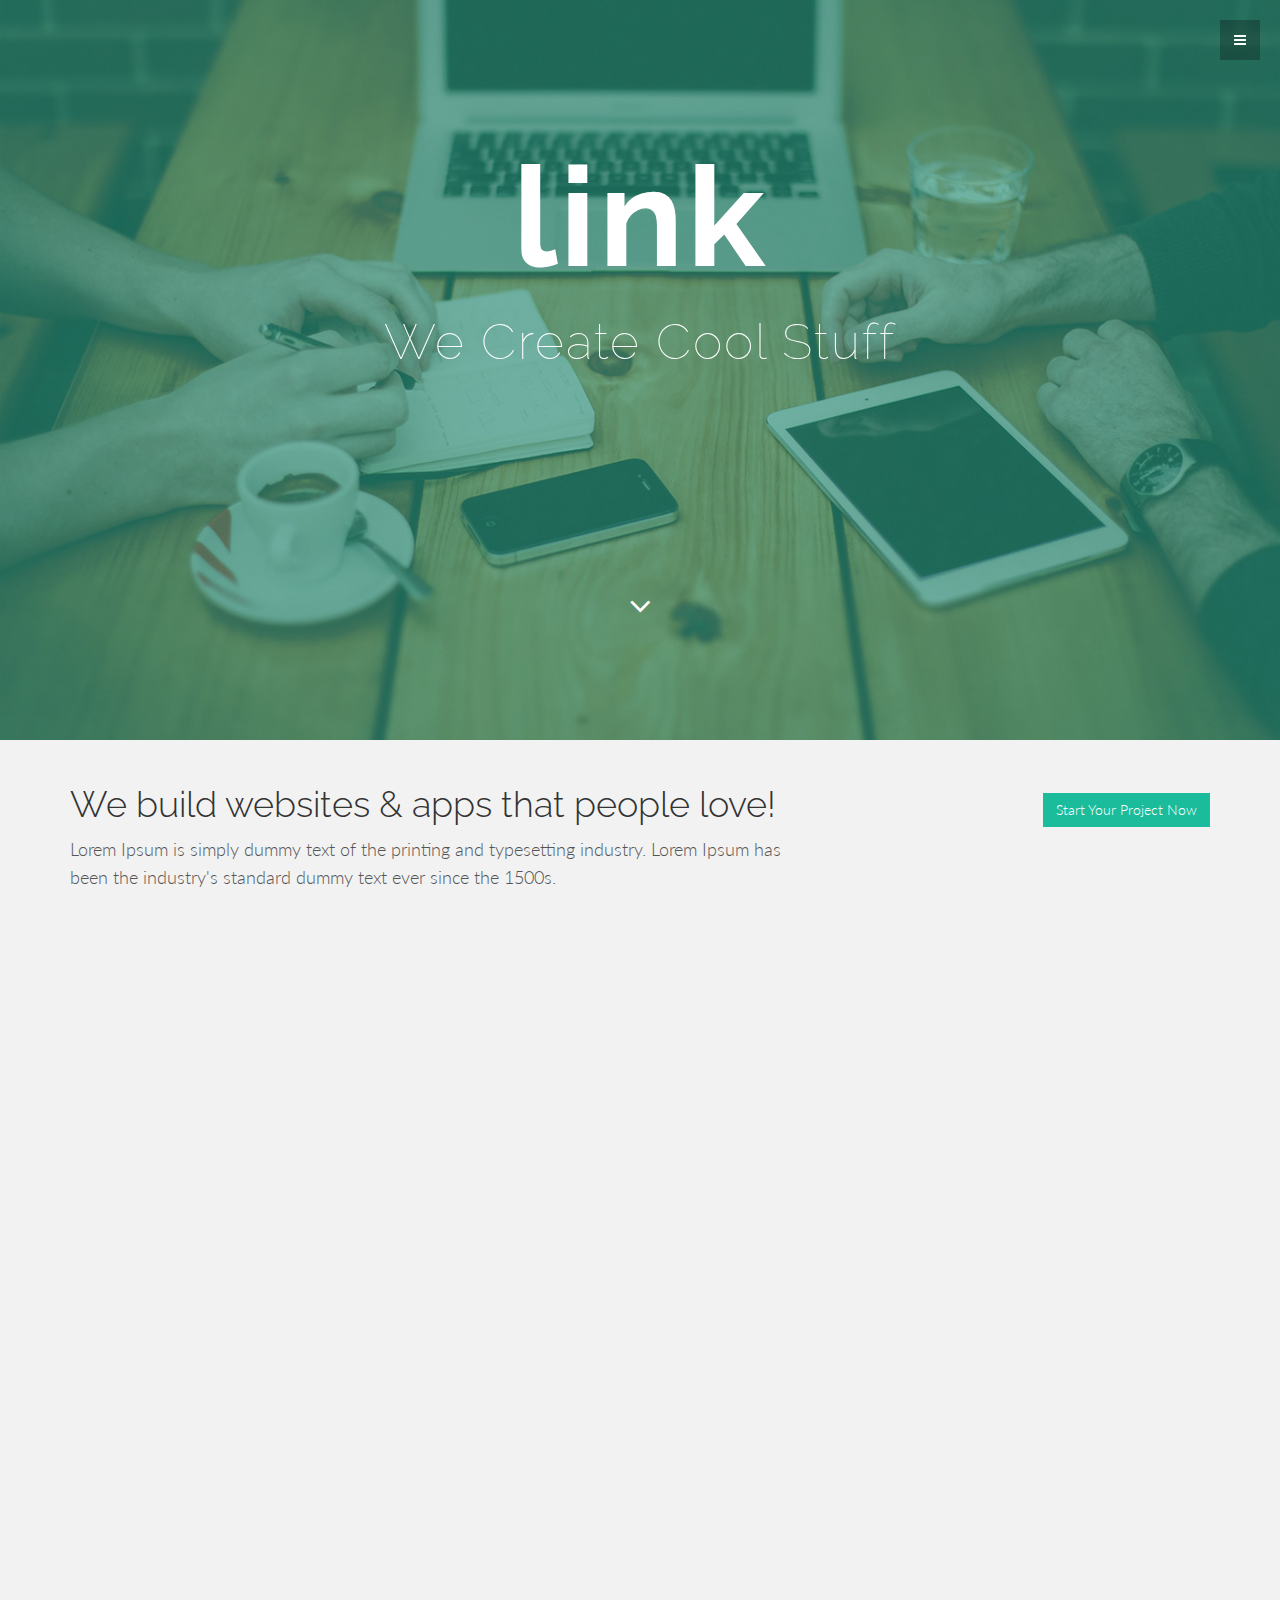
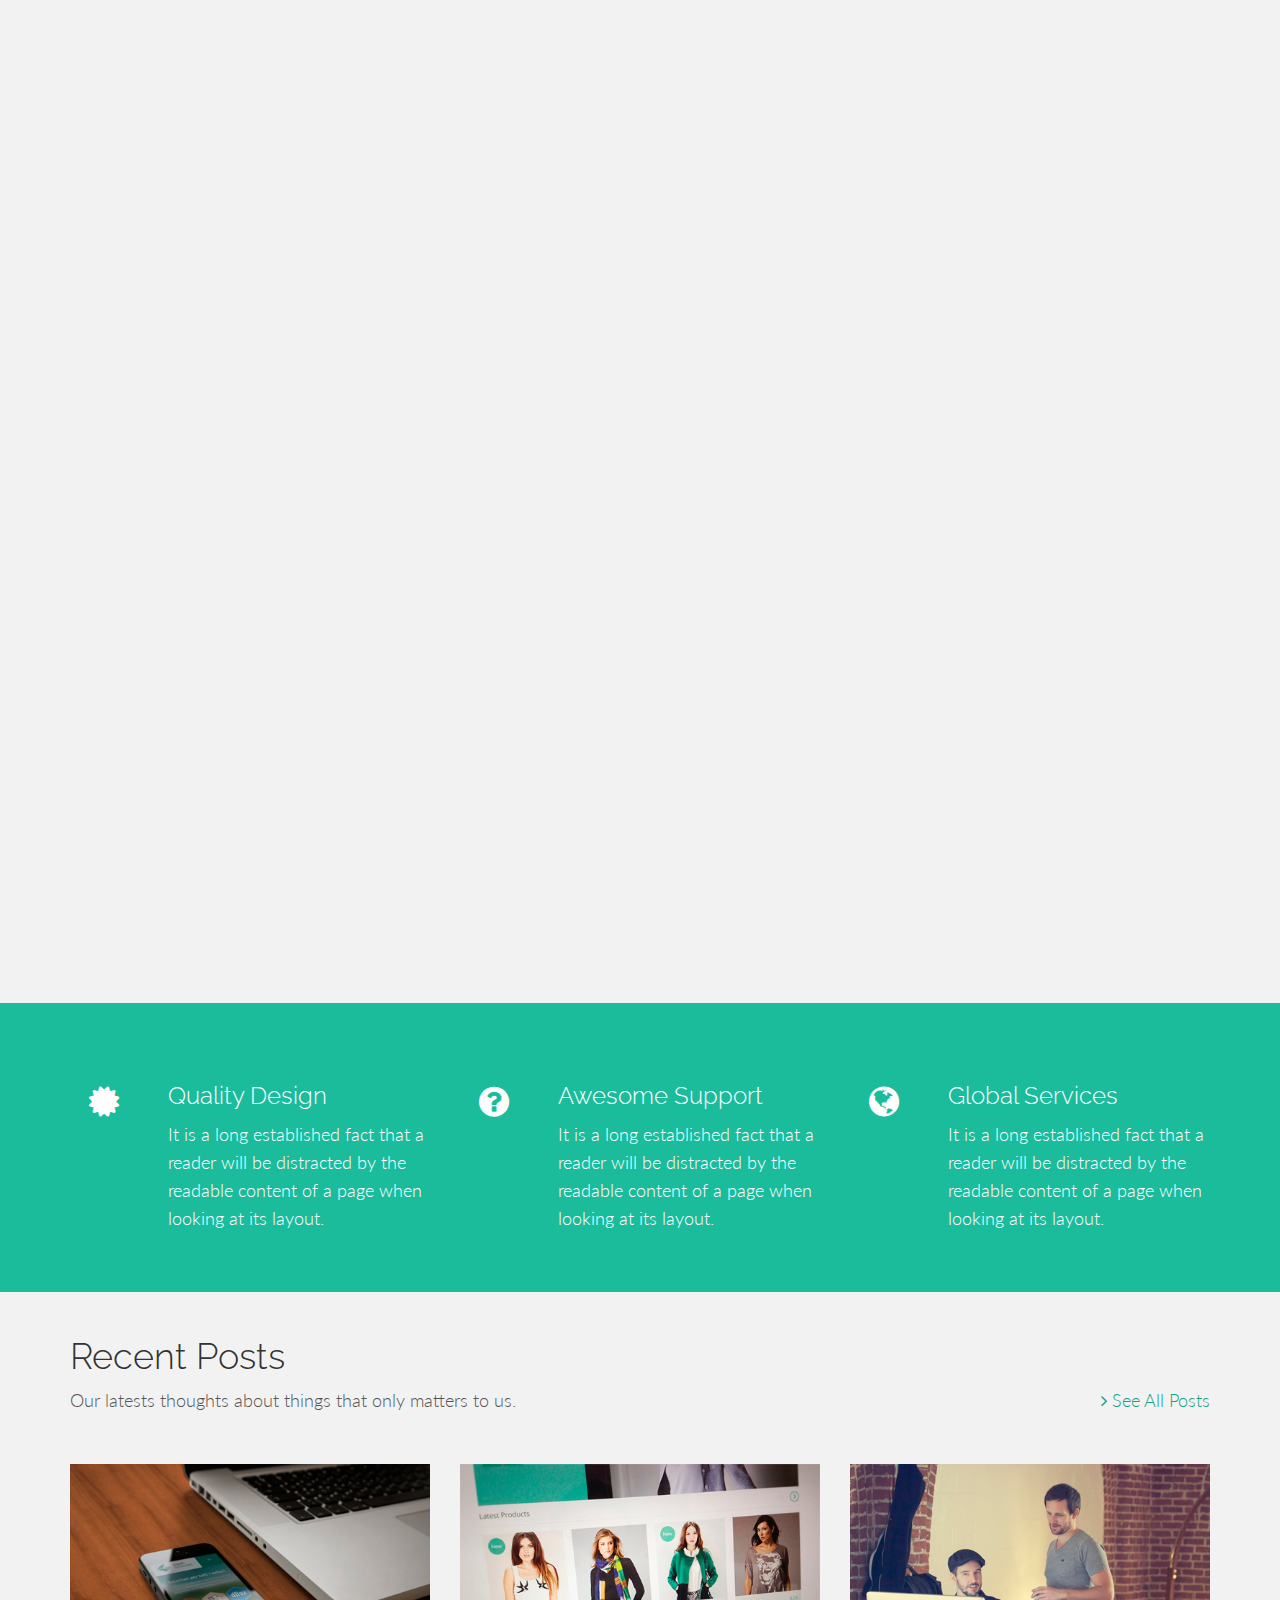
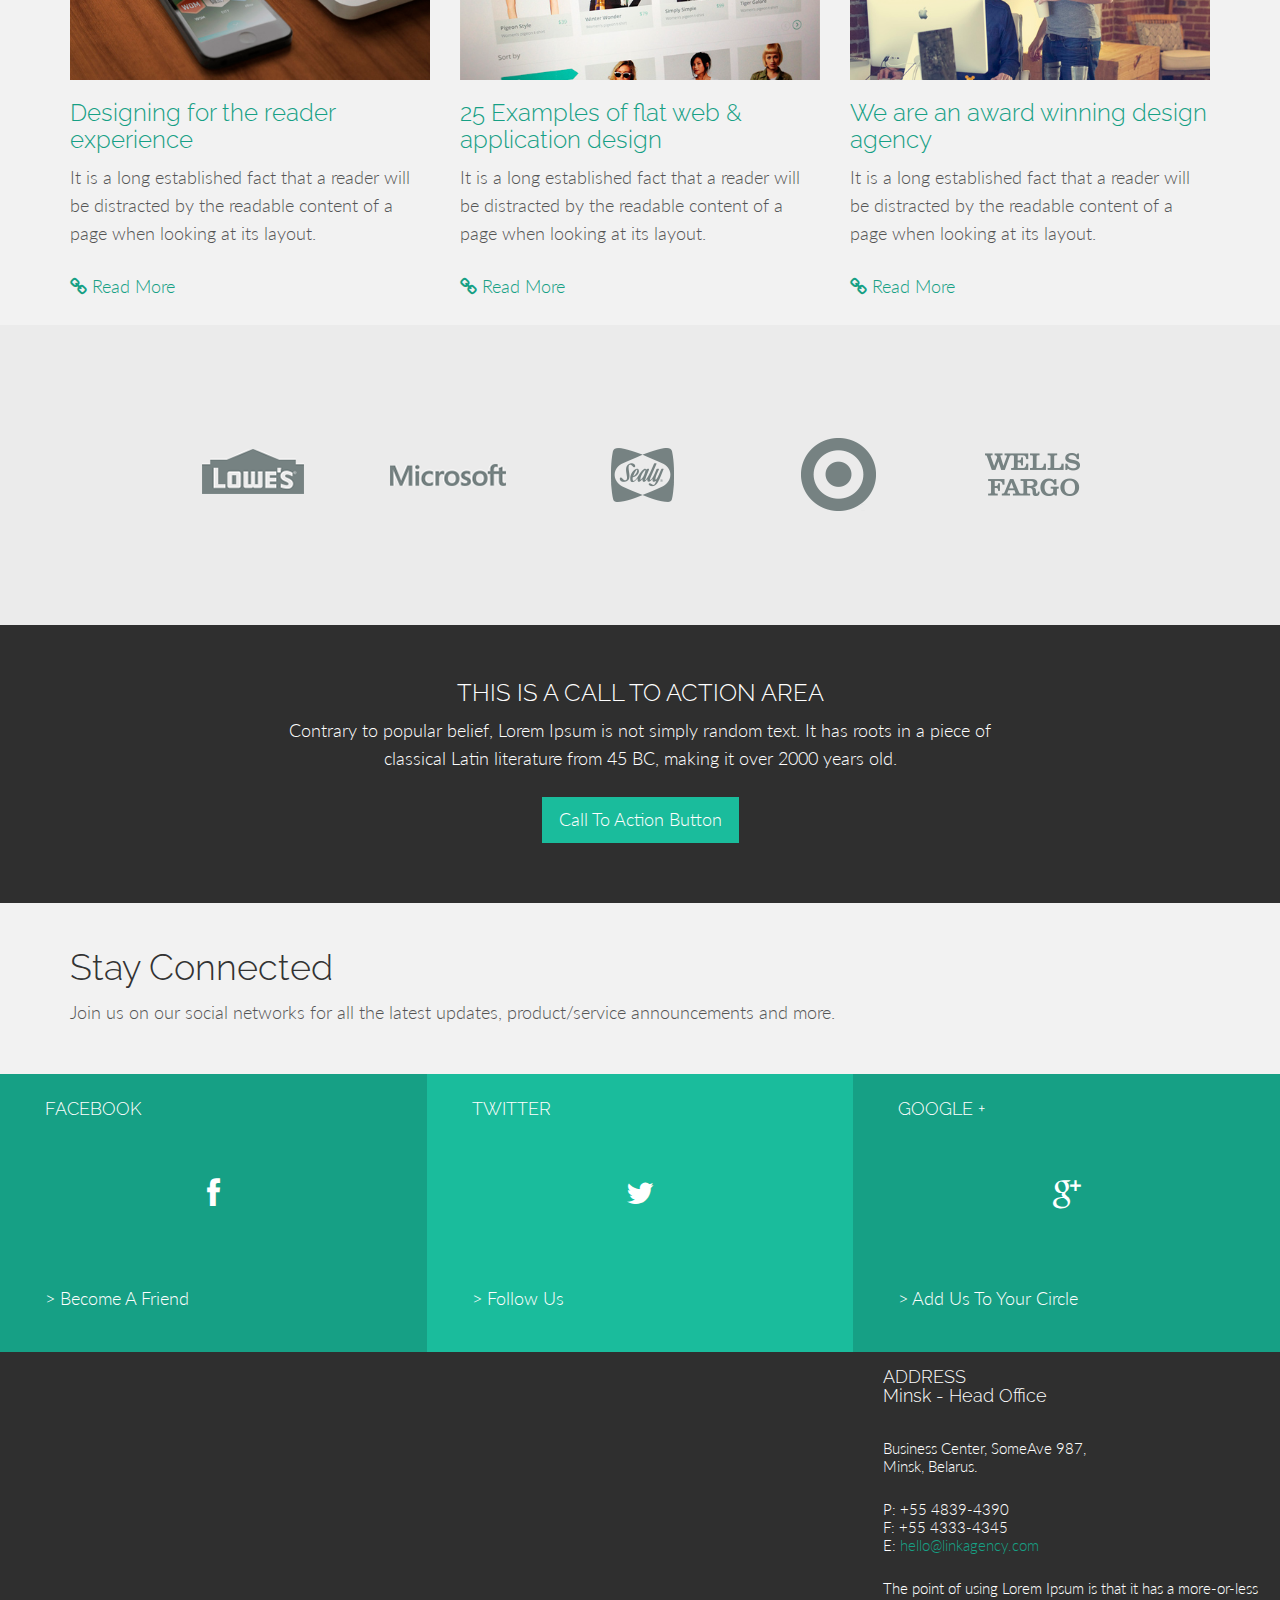
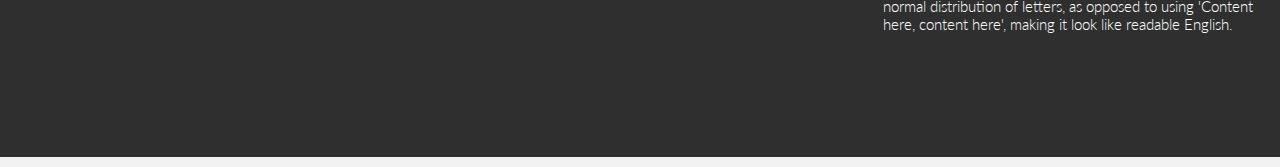
<file: index.html>
<!DOCTYPE html>
<html lang="en">
  <head>
    <meta charset="utf-8">
    <meta http-equiv="X-UA-Compatible" content="IE=edge">
    <meta name="viewport" content="width=device-width, initial-scale=1.0">
 <meta name="AngelesQuevedo" content="">
    

    <title>Los Limones Creativos</title>

    <!-- Bootstrap core CSS -->
    <link href="assets/css/bootstrap.css" rel="stylesheet">

    <!-- Custom styles for this template -->
    <link href="assets/css/main.css" rel="stylesheet">

    <link href="assets/css/font-awesome.min.css" rel="stylesheet">

    <link href='http://fonts.googleapis.com/css?family=Lato:300,400,700,300italic,400italic' rel='stylesheet' type='text/css'>
    <link href='http://fonts.googleapis.com/css?family=Raleway:400,300,700' rel='stylesheet' type='text/css'>

    <!-- HTML5 shim and Respond.js IE8 support of HTML5 elements and media queries -->
    <!--[if lt IE 9]>
      <script src="https://oss.maxcdn.com/libs/html5shiv/3.7.0/html5shiv.js"></script>
      <script src="https://oss.maxcdn.com/libs/respond.js/1.3.0/respond.min.js"></script>
    <![endif]-->
    
    <script src="assets/js/modernizr.custom.js"></script>
    
  </head>

  <body>

	<!-- Menu -->
	<nav class="menu" id="theMenu">
		<div class="menu-wrap">
			<h1 class="logo"><a href="index.html#home">Los Limones Creativos</a></h1>
			<i class="fa fa-arrow-right menu-close"></i>
			<a href="index.html">Inicio</a>
			<a href="services.html">Servicios</a>
			<a href="portfolio.html">Portfolio</a>
			<a href="about.html">Filosofía empresarial</a>
			<a href="#contact">Contáctanos</a>
			<a href="#"><i class="fa fa-facebook"></i></a>
			<a href="#"><i class="fa fa-twitter"></i></a>
			<a href="#"><i class="fa fa-dribbble"></i></a>
			<a href="#"><i class="fa fa-envelope"></i></a>
		</div>
		
		<!-- Menu button -->
		<div id="menuToggle"><i class="fa fa-bars"></i></div>
	</nav>
	
	<!-- MAIN IMAGE SECTION -->
	<div id="headerwrap">
		<div class="container">
			<div class="row">
				<div class="col-lg-8 col-lg-offset-2">
					<h1>link</h1>
					<h2>We Create Cool Stuff</h2>
					<div class="spacer"></div>
					<i class="fa fa-angle-down"></i>
				</div>
			</div><!-- row -->
		</div><!-- /container -->
	</div><!-- /headerwrap -->

	<!-- WELCOME SECTION -->
    <div class="container">
      <div class="row mt">
      	<div class="col-lg-8">
	        <h1>We build websites & apps that people love!</h1>
	        <p>Lorem Ipsum is simply dummy text of the printing and typesetting industry. Lorem Ipsum has been the industry's standard dummy text ever since the 1500s.</p>
      	</div>
      	<div class="col-lg-4">
      		<p class="pull-right"><br><button type="button" class="btn btn-green">Start Your Project Now</button></p>
      	</div>
      </div><!-- /row -->
    </div><!-- /.container -->
    
    <!-- PORTFOLIO SECTION -->
    <div id="portfolio">
    	<div class="container"
	    	<div class="row mt">
				<ul class="grid effect-2" id="grid">
					<li><a href="singleproject.html"><img src="assets/img/portfolio/1.jpg"></a></li>
					<li><a href="singleproject.html"><img src="assets/img/portfolio/3.jpg"></a></li>
					<li><a href="singleproject.html"><img src="assets/img/portfolio/4.jpg"></a></li>
					<li><a href="singleproject.html"><img src="assets/img/portfolio/12.png"></a></li>
					<li><a href="singleproject.html"><img src="assets/img/portfolio/13.png"></a></li>
					<li><a href="singleproject.html"><img src="assets/img/portfolio/10.png"></a></li>
					<li><a href="singleproject.html"><img src="assets/img/portfolio/9.jpg"></a></li>
					<li><a href="singleproject.html"><img src="assets/img/portfolio/2.jpg"></a></li>
					<li><a href="singleproject.html"><img src="assets/img/portfolio/14.png"></a></li>
					<li><a href="singleproject.html"><img src="assets/img/portfolio/5.jpg"></a></li>
					<li><a href="singleproject.html"><img src="assets/img/portfolio/6.jpg"></a></li>
					<li><a href="singleproject.html"><img src="assets/img/portfolio/7.jpg"></a></li>
					<li><a href="singleproject.html"><img src="assets/img/portfolio/6.jpg"></a></li>
					<li><a href="singleproject.html"><img src="assets/img/portfolio/9.jpg"></a></li>
					<li><a href="singleproject.html"><img src="assets/img/portfolio/11.png"></a></li>
				</ul>
	    	</div><!-- row -->
	    </div><!-- container -->
    </div><!-- portfolio -->


	<!-- SERVICES SECTION -->
	<div id="services">
		<div class="container">
			<div class="row mt">
				<div class="col-lg-1 centered">
					<i class="fa fa-certificate"></i>
				</div>
				<div class="col-lg-3">
					<h3>Quality Design</h3>
					<p>It is a long established fact that a reader will be distracted by the readable content of a page when looking at its layout.</p>
				</div>

				<div class="col-lg-1 centered">
					<i class="fa fa-question-circle"></i>
				</div>
				<div class="col-lg-3">
					<h3>Awesome Support</h3>
					<p>It is a long established fact that a reader will be distracted by the readable content of a page when looking at its layout.</p>
				</div>
			
			
				<div class="col-lg-1 centered">
					<i class="fa fa-globe"></i>
				</div>
				<div class="col-lg-3">
					<h3>Global Services</h3>
					<p>It is a long established fact that a reader will be distracted by the readable content of a page when looking at its layout.</p>
				</div>
			
			</div><!-- row -->
		</div><!-- container -->
	</div><!-- services section -->
	
	
	<!-- BLOG POSTS -->
	<div class="container">
		<div class="row mt">
			<div class="col-lg-12">
				<h1>Recent Posts</h1>
			</div><!-- col-lg-12 -->
			<div class="col-lg-8">
				<p>Our latests thoughts about things that only matters to us.</p>
			</div><!-- col-lg-8-->
			<div class="col-lg-4 goright">
				<p><a href="#"><i class="fa fa-angle-right"></i> See All Posts</a></p>
			</div>
		</div><!-- row -->
		
		<div class="row mt">
			<div class="col-lg-4">
				<img class="img-responsive" src="assets/img/post01.jpg" alt="">
				<h3><a href="#">Designing for the reader experience</a></h3>
				<p>It is a long established fact that a reader will be distracted by the readable content of a page when looking at its layout.</p>
				<p><a href="#"><i class="fa fa-link"></i> Read More</a></p>
			</div>
			<div class="col-lg-4">
				<img class="img-responsive" src="assets/img/post02.jpg" alt="">
				<h3><a href="#">25 Examples of flat web & application design</a></h3>
				<p>It is a long established fact that a reader will be distracted by the readable content of a page when looking at its layout.</p>
				<p><a href="#"><i class="fa fa-link"></i> Read More</a></p>
			</div>
			<div class="col-lg-4">
				<img class="img-responsive" src="assets/img/post03.jpg" alt="">
				<h3><a href="#">We are an award winning design agency</a></h3>
				<p>It is a long established fact that a reader will be distracted by the readable content of a page when looking at its layout.</p>
				<p><a href="#"><i class="fa fa-link"></i> Read More</a></p>
			</div>		
		</div><!-- row -->
	</div><!-- container -->
	
	
	<!-- CLIENTS LOGOS -->
	<div id="lg">
		<div class="container">
			<div class="row centered">
				<div class="col-lg-2 col-lg-offset-1">
					<img src="assets/img/clients/c01.gif" alt="">
				</div>
				<div class="col-lg-2">
					<img src="assets/img/clients/c02.gif" alt="">
				</div>
				<div class="col-lg-2">
					<img src="assets/img/clients/c03.gif" alt="">
				</div>
				<div class="col-lg-2">
					<img src="assets/img/clients/c04.gif" alt="">
				</div>
				<div class="col-lg-2">
					<img src="assets/img/clients/c05.gif" alt="">
				</div>
			</div><!-- row -->
		</div><!-- container -->
	</div><!-- dg -->
	
	
	<!-- CALL TO ACTION -->
	<div id="call">
		<div class="container">
			<div class="row">
				<h3>THIS IS A CALL TO ACTION AREA</h3>
				<div class="col-lg-8 col-lg-offset-2">
					<p>Contrary to popular belief, Lorem Ipsum is not simply random text. It has roots in a piece of classical Latin literature from 45 BC, making it over 2000 years old.</p>
					<p><button type="button" class="btn btn-green btn-lg">Call To Action Button</button></p>
				</div>
			</div><!-- row -->
		</div><!-- container -->
	</div><!-- Call to action -->
	
	<div class="container">
		<div class="row mt">
			<div class="col-lg-12">
				<h1>Stay Connected</h1>
				<p>Join us on our social networks for all the latest updates, product/service announcements and more.</p>
				<br>
			</div><!-- col-lg-12 -->
		</div><!-- row -->
	</div><!-- container -->
	
	
	<!-- SOCIAL FOOTER --->
	<section id="contact"></section>
	<div id="sf">
		<div class="container">
			<div class="row">
				<div class="col-lg-4 dg">
					<h4 class="ml">FACEBOOK</h4>
					<p class="centered"><a href="#"><i class="fa fa-facebook"></i></a></p>
					<p class="ml">> Become A Friend</p>
				</div>
				<div class="col-lg-4 lg">
					<h4 class="ml">TWITTER</h4>
					<p class="centered"><a href="#"><i class="fa fa-twitter"></i></a></p>
					<p class="ml">> Follow Us</p>
				</div>
				<div class="col-lg-4 dg">
					<h4 class="ml">GOOGLE +</h4>
					<p class="centered"><a href="#"><i class="fa fa-google-plus"></i></a></p>
					<p class="ml">> Add Us To Your Circle</p>
				</div>
			</div><!-- row -->
		</div><!-- container -->
	</div><!-- Social Footer -->
	
	<!-- CONTACT FOOTER --->
	<div id="cf">
		<div class="container">
			<div class="row">
				<div class="col-lg-8">
		        	<div id="mapwrap">
						<iframe height="400" width="100%" frameborder="0" scrolling="no" marginheight="0" marginwidth="0" src="https://www.google.es/maps?t=m&amp;ie=UTF8&amp;ll=52.752693,22.791016&amp;spn=67.34552,156.972656&amp;z=6&amp;output=embed"></iframe>
					</div>	
				</div><!--col-lg-8-->
				<div class="col-lg-4">
					<h4>ADDRESS<br/>Minsk - Head Office</h4>
					<br>
					<p>
						Business Center, SomeAve 987,<br/>
						Minsk, Belarus.
					</p>
					<p>
						P: +55 4839-4390<br/>
						F: +55 4333-4345<br/>
						E: <a href="mailto:#">hello@linkagency.com</a>
					</p>
					<p>The point of using Lorem Ipsum is that it has a more-or-less normal distribution of letters, as opposed to using 'Content here, content here', making it look like readable English.</p>
				</div><!--col-lg-4-->
			</div><!-- row -->
		</div><!-- container -->
	</div><!-- Contact Footer -->
	

    <!-- Bootstrap core JavaScript
    ================================================== -->
    <!-- Placed at the end of the document so the pages load faster -->
    <script src="https://code.jquery.com/jquery-1.10.2.min.js"></script>
    <script src="assets/js/bootstrap.min.js"></script>
    <script src="assets/js/main.js"></script>
	<script src="assets/js/masonry.pkgd.min.js"></script>
	<script src="assets/js/imagesloaded.js"></script>
    <script src="assets/js/classie.js"></script>
	<script src="assets/js/AnimOnScroll.js"></script>
	<script>
		new AnimOnScroll( document.getElementById( 'grid' ), {
			minDuration : 0.4,
			maxDuration : 0.7,
			viewportFactor : 0.2
		} );
	</script>
  </body>
</html>
</file>
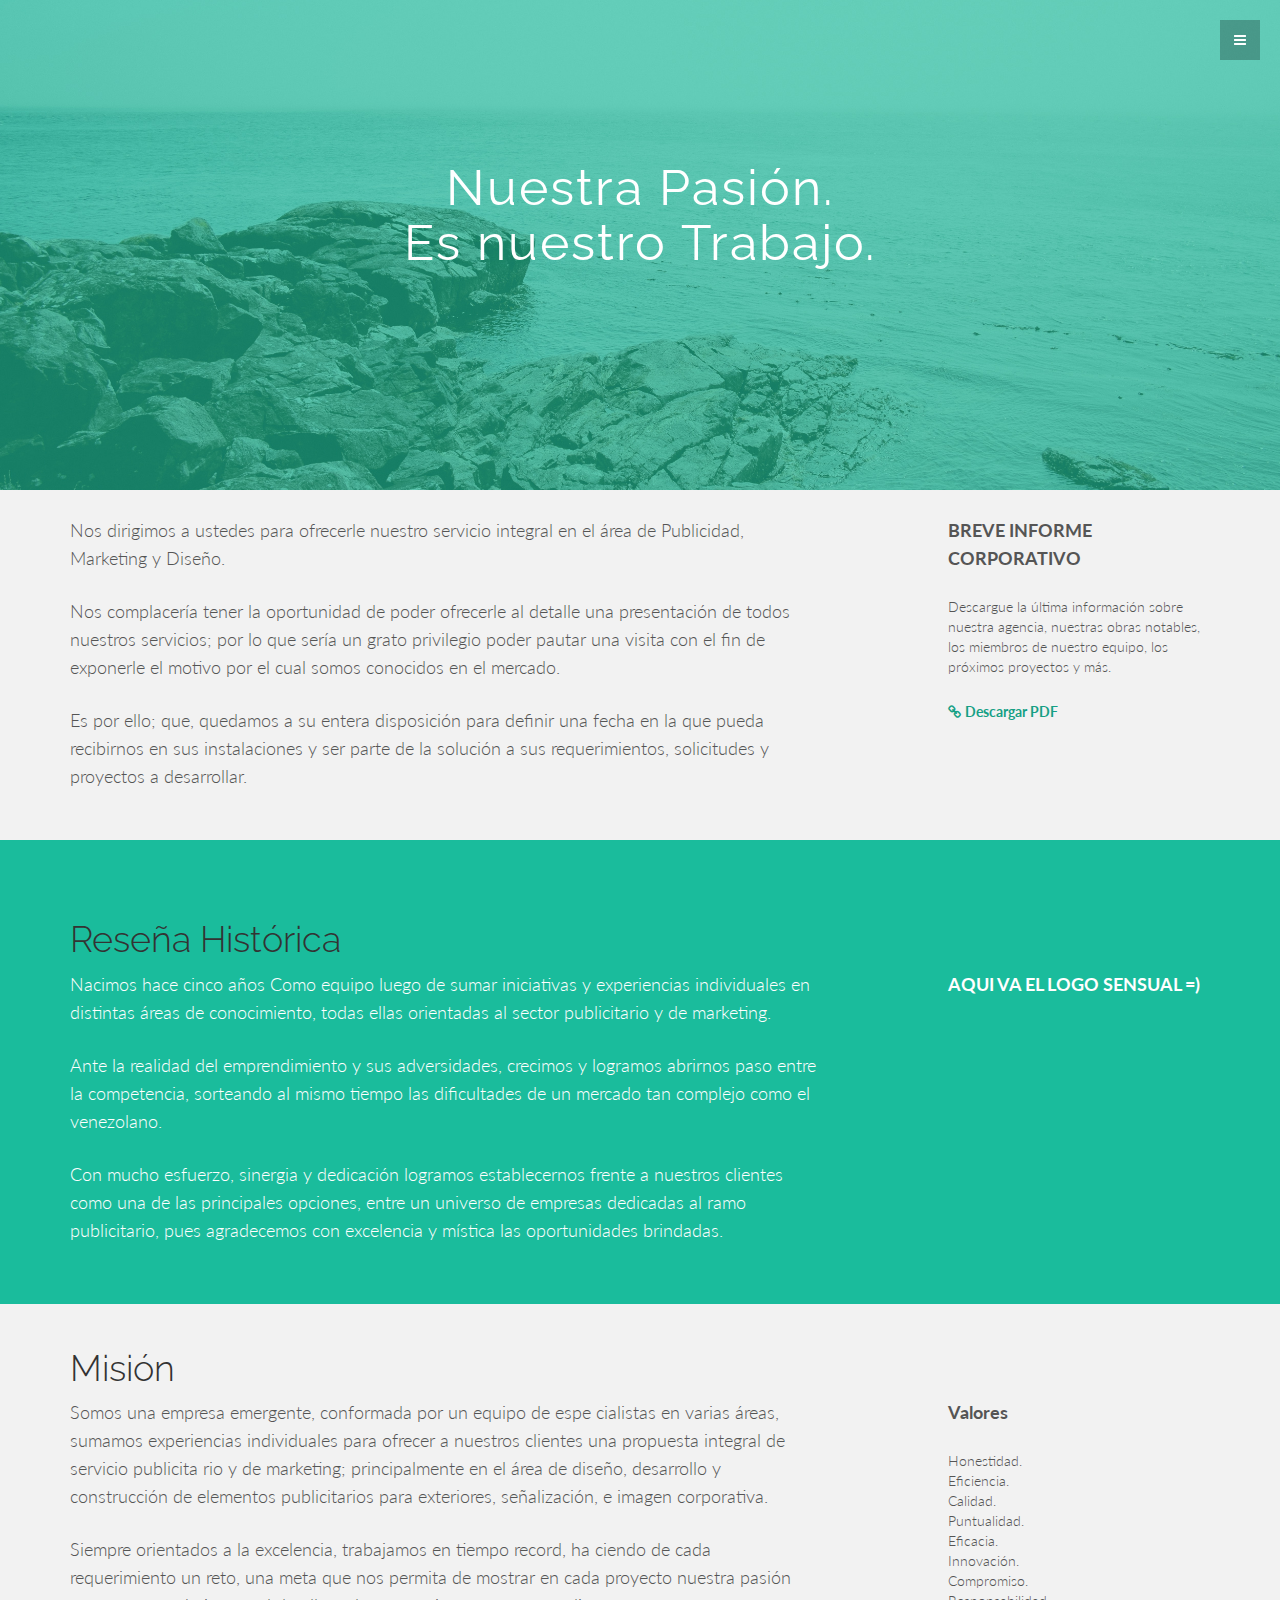
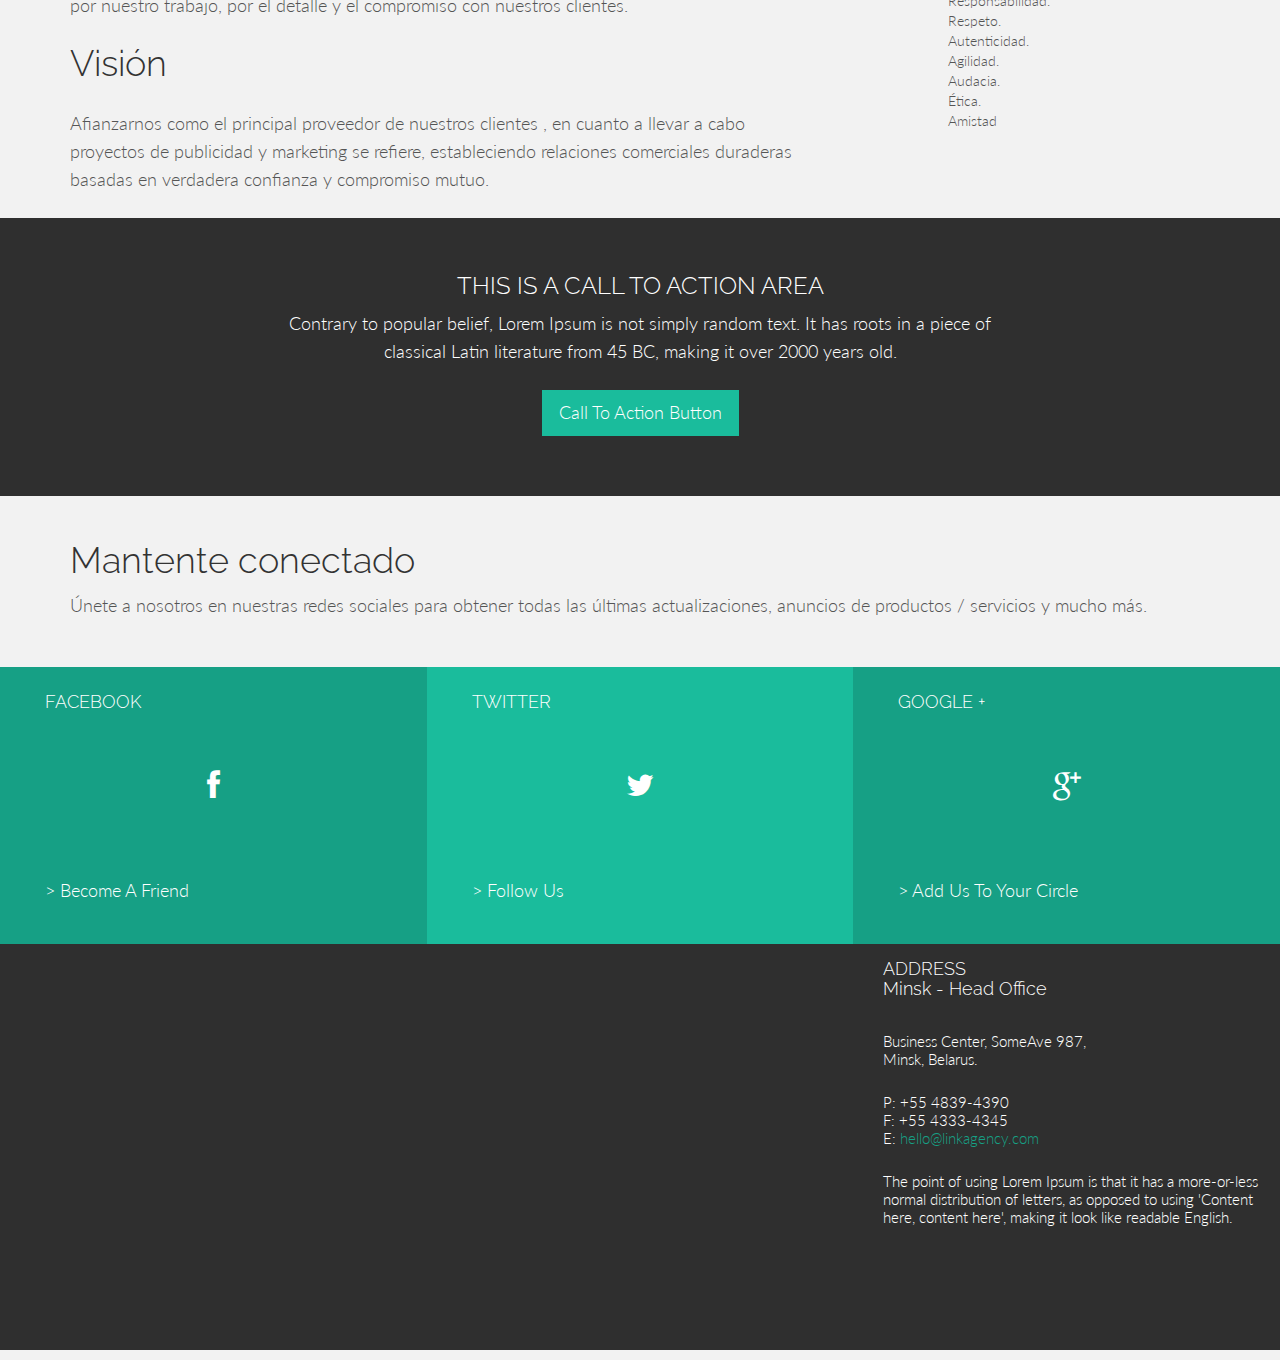
<file: about.html>
<!DOCTYPE html>
<html lang="en">
  <head>
    <meta charset="utf-8">
    <meta http-equiv="X-UA-Compatible" content="IE=edge">
    <meta name="viewport" content="width=device-width, initial-scale=1.0">
    <meta name="AngelesQuevedo" content="">
    

    <title>Los Limones Creativos</title>

    <!-- Bootstrap core CSS -->
    <link href="assets/css/bootstrap.css" rel="stylesheet">

    <!-- Custom styles for this template -->
    <link href="assets/css/main.css" rel="stylesheet">

    <link href="assets/css/font-awesome.min.css" rel="stylesheet">

    <link href='http://fonts.googleapis.com/css?family=Lato:300,400,700,300italic,400italic' rel='stylesheet' type='text/css'>
    <link href='http://fonts.googleapis.com/css?family=Raleway:400,300,700' rel='stylesheet' type='text/css'>

    <!-- HTML5 shim and Respond.js IE8 support of HTML5 elements and media queries -->
    <!--[if lt IE 9]>
      <script src="https://oss.maxcdn.com/libs/html5shiv/3.7.0/html5shiv.js"></script>
      <script src="https://oss.maxcdn.com/libs/respond.js/1.3.0/respond.min.js"></script>
    <![endif]-->
    
    <script src="assets/js/modernizr.custom.js"></script>
    
  </head>

  <body>

	<!-- Menu -->
	<nav class="menu" id="theMenu">
		<div class="menu-wrap">
			<h1 class="logo"><a href="index.html#home">Los Limones Creativos</a></h1>
			<i class="fa fa-arrow-right menu-close"></i>
			<a href="index.html">Inicio</a>
			<a href="services.html">Servicios</a>
			<a href="portfolio.html">Portfolio</a>
			<a href="about.html">Filosofía empresarial</a>
			<a href="#contact">Contáctanos</a>
			<a href="#"><i class="fa fa-facebook"></i></a>
			<a href="#"><i class="fa fa-twitter"></i></a>
			<a href="#"><i class="fa fa-dribbble"></i></a>
			<a href="#"><i class="fa fa-envelope"></i></a>
		</div>
		
		<!-- Menu button -->
		<div id="menuToggle"><i class="fa fa-bars"></i></div>
	</nav>
	
	<!-- MAIN IMAGE SECTION -->
	<div id="aboutwrap">
		<div class="container">
			<div class="row">
				<div class="col-lg-8 col-lg-offset-2">
					<h2>Nuestra Pasión.<br/>
						Es nuestro Trabajo.
					</h2>
				</div>
			</div><!-- row -->
		</div><!-- /container -->
	</div><!-- /aboutwrap -->



<!-- TEAM INTRODUCTION -->
	<div class="container">
		<div class="row mt">
			<div class="col-lg-8">
				
			</div>
			<div class="col-lg-4"></div>
		</div><!-- row -->
		<div class="row">
			<div class="col-lg-8">
				<p>Nos dirigimos a ustedes para ofrecerle  nuestro servicio integral en el área de Publicidad, Marketing y Diseño.      </p>
<p>Nos complacería tener la  oportunidad de poder ofrecerle al detalle una presentación de todos nuestros  servicios; por lo que sería un grato privilegio poder pautar una visita con el  fin de exponerle el motivo por el cual somos conocidos en el mercado. </p>
<p>Es por ello; que, quedamos a  su entera disposición para definir una fecha en la que pueda recibirnos en sus instalaciones y ser parte de la  solución a sus requerimientos, solicitudes y proyectos a desarrollar.</p>
</div>
			<div class="col-lg-3 col-lg-offset-1">
				<p><b>BREVE INFORME CORPORATIVO</b></p>
				<p class="tm">Descargue la última información sobre nuestra agencia, nuestras obras notables, los miembros de nuestro equipo, los próximos proyectos y más.</p>
				<p class="tm"><a href="#"><i class="fa fa-link"></i> <b>Descargar PDF</b></a></p>	
			</div>
		</div>
		
	</div><!-- container -->






	<!-- SERVICES SECTION -->
	<div id="services">
		<div class="container">
			<div class="row mt">
				<!-- Srvice 1 -->
				
					<div class="col-lg-8">
                    <h1>Reseña Histórica</h1>
				
			</div>
			<div class="col-lg-4"></div>
		</div><!-- row -->
		<div class="row">
		  <div class="col-lg-8">
			<p>Nacimos hace cinco años Como equipo luego de sumar iniciativas y experiencias individuales en distintas áreas de conocimiento, todas ellas orientadas al sector publicitario y de marketing.</p>
                
                <p>Ante la realidad del emprendimiento y sus adversidades, crecimos y logramos abrirnos paso entre la competencia, sorteando al mismo tiempo las dificultades de un mercado tan complejo como el venezolano.</p>
                
                <p>Con mucho esfuerzo, sinergia y dedicación logramos
establecernos frente a nuestros clientes como una de las principales
opciones, entre un universo de empresas dedicadas al ramo publicitario, pues agradecemos con excelencia y mística las oportunidades brindadas.</p>
                
            </div>
            <div class="col-lg-3 col-lg-offset-1">
				<p><b>AQUI VA EL LOGO SENSUAL =)</b></p>
			</div>
			</div><!-- row -->
		</div><!-- container -->
	</div><!-- services section -->
	
	
	<!-- aqui va mision vision y valores -->
	<div class="container">
		<div class="row mt">
			<div class="col-lg-8">
				<h1>Misión</h1>
			</div>
			<div class="col-lg-4"></div>
		</div><!-- row -->
		<div class="row">
			<div class="col-lg-8">
				<p>Somos una empresa emergente, conformada por un equipo de espe cialistas en varias áreas, sumamos experiencias individuales para ofrecer a nuestros clientes una propuesta integral de servicio publicita rio y de marketing; principalmente en el área de diseño, desarrollo y construcción de elementos publicitarios para exteriores, señalización, e imagen corporativa.</p>
                
              <p>Siempre orientados a la excelencia, trabajamos en tiempo record, ha ciendo de cada requerimiento un reto, una meta que nos permita de mostrar en cada proyecto nuestra pasión por nuestro
trabajo, por el detalle y el compromiso con nuestros clientes.</p>
               
               
                <p><h1>Visión</h1></p>
                
                <p>Afianzarnos como el principal proveedor de nuestros clientes , en cuanto a llevar a cabo proyectos de publicidad y marketing se refiere, estableciendo relaciones comerciales duraderas basadas en verdadera confianza y compromiso mutuo.</p>
                
                
            </div>
			<div class="col-lg-3 col-lg-offset-1">
				<p><b>Valores</b></p>
				<p class="tm">Honestidad.<br>
				  Eficiencia.<br>
				  Calidad.<br>
				  Puntualidad.<br>
				  Eficacia.<br>
				  Innovación.<br>
				  Compromiso.<br>
				  Responsabilidad.<br>
				  Respeto.<br>
				  Autenticidad.<br>
				  Agilidad.<br>
				  Audacia.<br>
				  Ética.<br>
			    Amistad</p>
					
			</div>
			</div>
			
		</div>
		
	</div><!-- termina mision vision y valores -->
	
	
	
	
	
	
	<!-- CALL TO ACTION -->
	<div id="call">
		<div class="container">
			<div class="row">
				<h3>THIS IS A CALL TO ACTION AREA</h3>
				<div class="col-lg-8 col-lg-offset-2">
					<p>Contrary to popular belief, Lorem Ipsum is not simply random text. It has roots in a piece of classical Latin literature from 45 BC, making it over 2000 years old.</p>
					<p><button type="button" class="btn btn-green btn-lg">Call To Action Button</button></p>
				</div>
			</div><!-- row -->
		</div><!-- container -->
	</div><!-- Call to action -->
	
	<div class="container">
		<div class="row mt">
			<div class="col-lg-12">
				<h1>Mantente conectado</h1>
				<p>Únete a nosotros en nuestras redes sociales para obtener todas las últimas actualizaciones, anuncios de productos / servicios y mucho más.</p>
				<br>
			</div><!-- col-lg-12 -->
		</div><!-- row -->
	</div><!-- container -->
	
	
	<!-- SOCIAL FOOTER --->
	<section id="contact"></section>
	<div id="sf">
		<div class="container">
			<div class="row">
				<div class="col-lg-4 dg">
					<h4 class="ml">FACEBOOK</h4>
					<p class="centered"><a href="#"><i class="fa fa-facebook"></i></a></p>
					<p class="ml">> Become A Friend</p>
				</div>
				<div class="col-lg-4 lg">
					<h4 class="ml">TWITTER</h4>
					<p class="centered"><a href="#"><i class="fa fa-twitter"></i></a></p>
					<p class="ml">> Follow Us</p>
				</div>
				<div class="col-lg-4 dg">
					<h4 class="ml">GOOGLE +</h4>
					<p class="centered"><a href="#"><i class="fa fa-google-plus"></i></a></p>
					<p class="ml">> Add Us To Your Circle</p>
				</div>
			</div><!-- row -->
		</div><!-- container -->
	</div><!-- Social Footer -->
	
	<!-- CONTACT FOOTER --->
	<div id="cf">
		<div class="container">
			<div class="row">
				<div class="col-lg-8">
		        	<div id="mapwrap">
						<iframe height="400" width="100%" frameborder="0" scrolling="no" marginheight="0" marginwidth="0" src="https://www.google.es/maps?t=m&amp;ie=UTF8&amp;ll=52.752693,22.791016&amp;spn=67.34552,156.972656&amp;z=6&amp;output=embed"></iframe>
					</div>	
				</div><!--col-lg-8-->
				<div class="col-lg-4">
					<h4>ADDRESS<br/>Minsk - Head Office</h4>
					<br>
					<p>
						Business Center, SomeAve 987,<br/>
						Minsk, Belarus.
					</p>
					<p>
						P: +55 4839-4390<br/>
						F: +55 4333-4345<br/>
						E: <a href="mailto:#">hello@linkagency.com</a>
					</p>
					<p>The point of using Lorem Ipsum is that it has a more-or-less normal distribution of letters, as opposed to using 'Content here, content here', making it look like readable English.</p>
				</div><!--col-lg-4-->
			</div><!-- row -->
		</div><!-- container -->
	</div><!-- Contact Footer -->
	

    <!-- Bootstrap core JavaScript
    ================================================== -->
    <!-- Placed at the end of the document so the pages load faster -->
    <script src="https://code.jquery.com/jquery-1.10.2.min.js"></script>
    <script src="assets/js/bootstrap.min.js"></script>
    <script src="assets/js/main.js"></script>
    <script src="assets/js/classie.js"></script>
  </body>
</html>
</file>
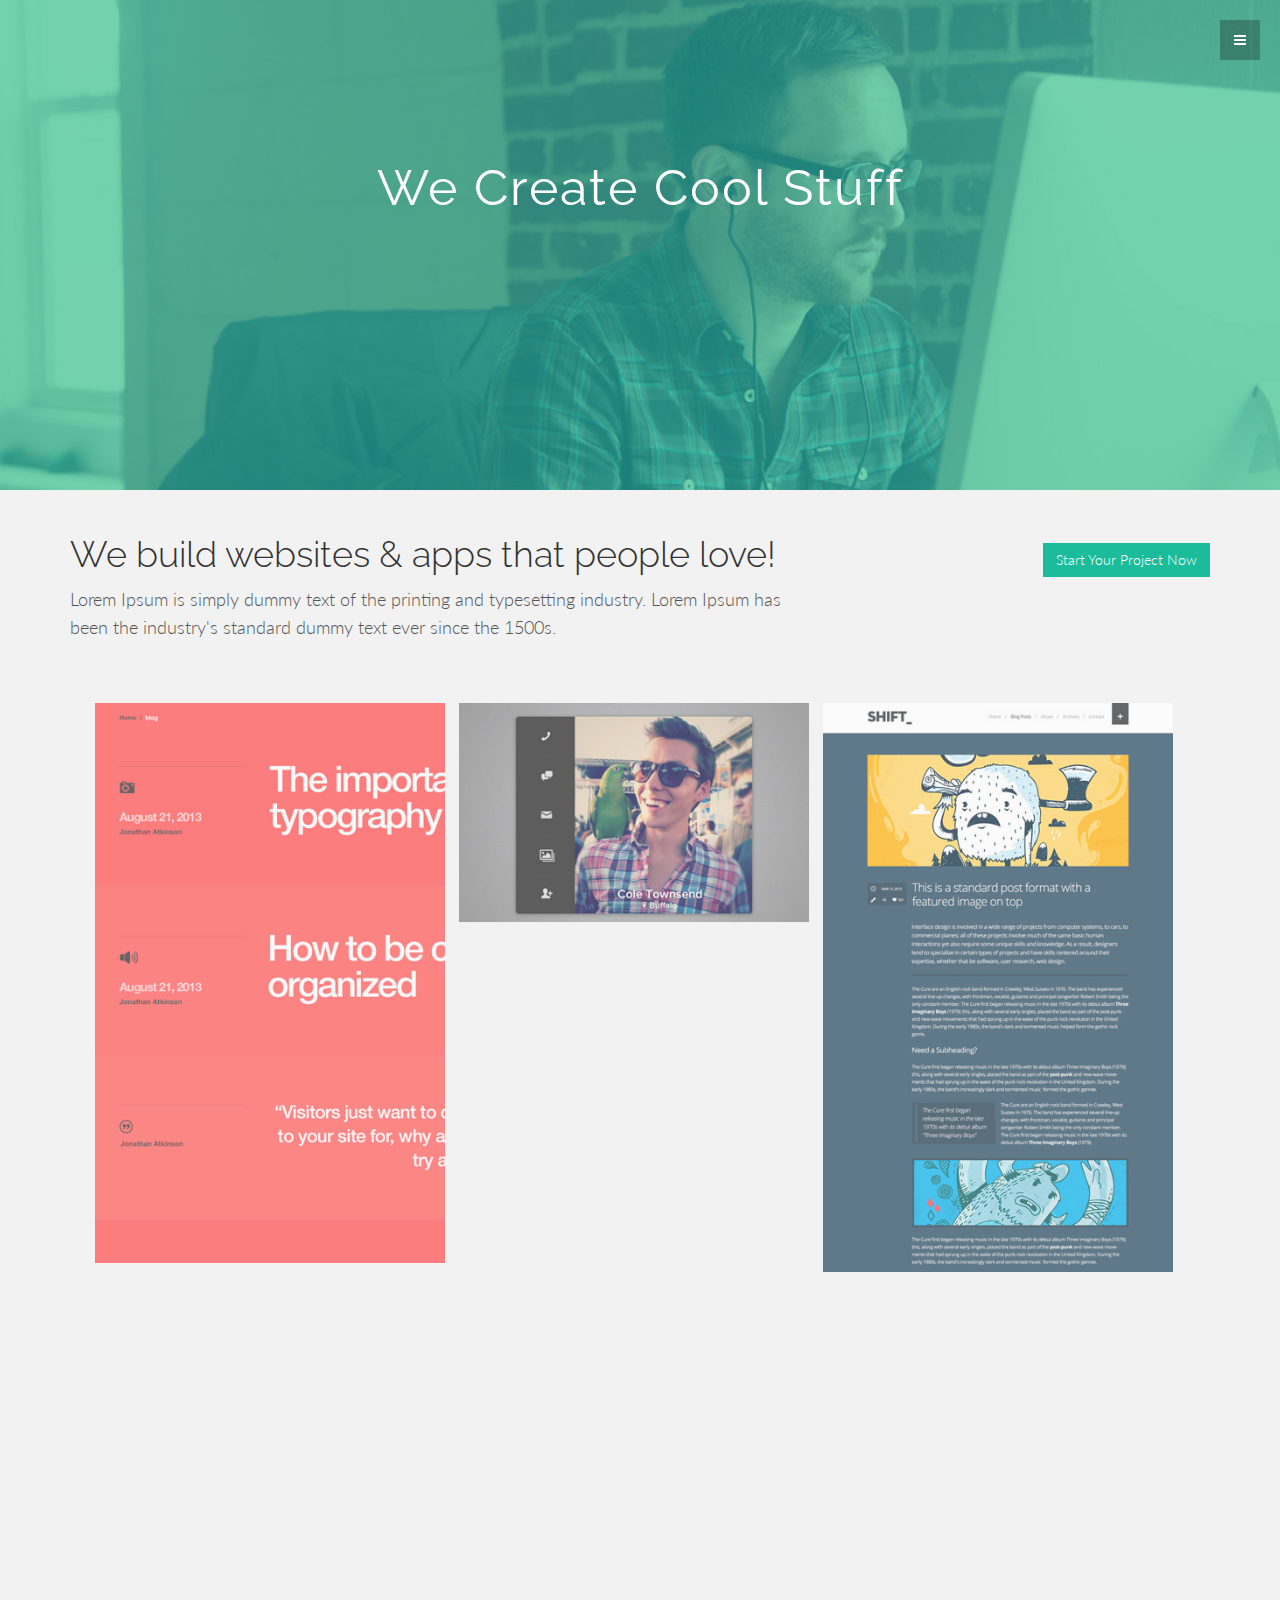
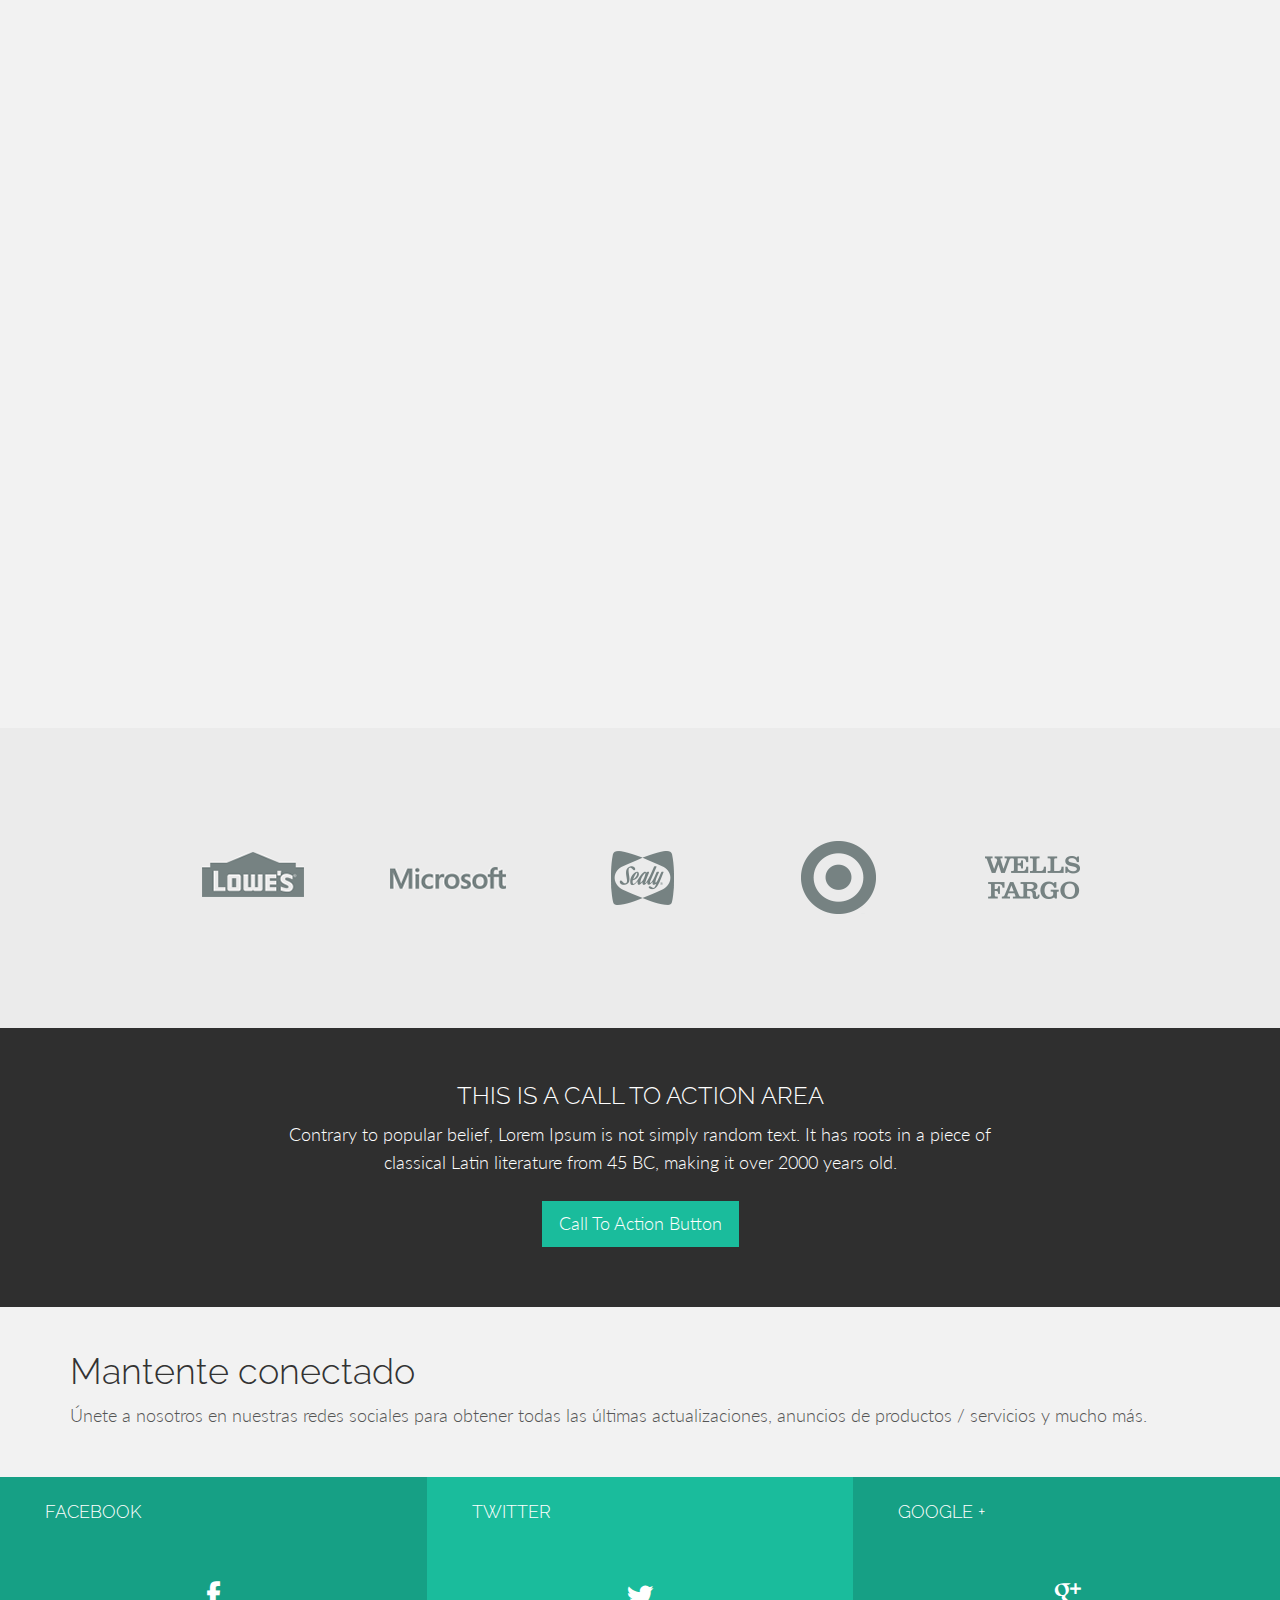
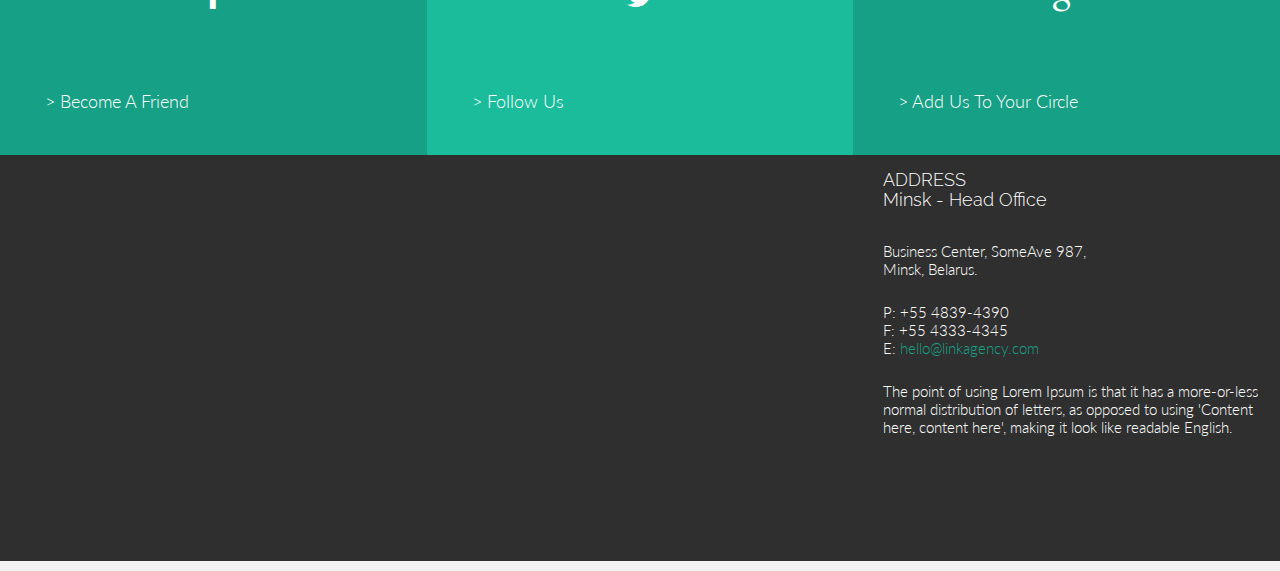
<file: portfolio.html>
<!DOCTYPE html>
<html lang="en">
  <head>
    <meta charset="utf-8">
    <meta http-equiv="X-UA-Compatible" content="IE=edge">
    <meta name="viewport" content="width=device-width, initial-scale=1.0">
    <meta name="AngelesQuevedo" content="">
    

    <title>Los Limones Creativos</title>

    <!-- Bootstrap core CSS -->
    <link href="assets/css/bootstrap.css" rel="stylesheet">

    <!-- Custom styles for this template -->
    <link href="assets/css/main.css" rel="stylesheet">

    <link href="assets/css/font-awesome.min.css" rel="stylesheet">

    <link href='http://fonts.googleapis.com/css?family=Lato:300,400,700,300italic,400italic' rel='stylesheet' type='text/css'>
    <link href='http://fonts.googleapis.com/css?family=Raleway:400,300,700' rel='stylesheet' type='text/css'>

    <!-- HTML5 shim and Respond.js IE8 support of HTML5 elements and media queries -->
    <!--[if lt IE 9]>
      <script src="https://oss.maxcdn.com/libs/html5shiv/3.7.0/html5shiv.js"></script>
      <script src="https://oss.maxcdn.com/libs/respond.js/1.3.0/respond.min.js"></script>
    <![endif]-->
    
    <script src="assets/js/modernizr.custom.js"></script>
    
  </head>

  <body>

	<!-- Menu -->
	<nav class="menu" id="theMenu">
		<div class="menu-wrap">
			<h1 class="logo"><a href="index.html#home">Los Limones Creativos</a></h1>
			<i class="fa fa-arrow-right menu-close"></i>
			<a href="index.html">Inicio</a>
			<a href="services.html">Servicios</a>
			<a href="portfolio.html">Portfolio</a>
			<a href="about.html">Filosofía empresarial</a>
			<a href="#contact">Contáctanos</a>
			<a href="#"><i class="fa fa-facebook"></i></a>
			<a href="#"><i class="fa fa-twitter"></i></a>
			<a href="#"><i class="fa fa-dribbble"></i></a>
			<a href="#"><i class="fa fa-envelope"></i></a>
		</div>
		
		<!-- Menu button -->
		<div id="menuToggle"><i class="fa fa-bars"></i></div>
	</nav>
	
	<!-- MAIN IMAGE SECTION -->
	<div id="portwrap">
		<div class="container">
			<div class="row">
				<div class="col-lg-8 col-lg-offset-2">
					<h2>We Create Cool Stuff</h2>
				</div>
			</div><!-- row -->
		</div><!-- /container -->
	</div><!-- /portrwrap -->

	<!-- WELCOME SECTION -->
    <div class="container">
      <div class="row mt">
      	<div class="col-lg-8">
	        <h1>We build websites & apps that people love!</h1>
	        <p>Lorem Ipsum is simply dummy text of the printing and typesetting industry. Lorem Ipsum has been the industry's standard dummy text ever since the 1500s.</p>
      	</div>
      	<div class="col-lg-4">
      		<p class="pull-right"><br><button type="button" class="btn btn-green">Start Your Project Now</button></p>
      	</div>
      </div><!-- /row -->
    </div><!-- /.container -->
    
    <!-- PORTFOLIO SECTION -->
    <div id="portfolio">
    	<div class="container"
	    	<div class="row mt">
				<ul class="grid effect-2" id="grid">
					<li><a href="singleproject.html"><img src="assets/img/portfolio/1.jpg"></a></li>
					<li><a href="singleproject.html"><img src="assets/img/portfolio/3.jpg"></a></li>
					<li><a href="singleproject.html"><img src="assets/img/portfolio/4.jpg"></a></li>
					<li><a href="singleproject.html"><img src="assets/img/portfolio/12.png"></a></li>
					<li><a href="singleproject.html"><img src="assets/img/portfolio/13.png"></a></li>
					<li><a href="singleproject.html"><img src="assets/img/portfolio/10.png"></a></li>
					<li><a href="singleproject.html"><img src="assets/img/portfolio/9.jpg"></a></li>
					<li><a href="singleproject.html"><img src="assets/img/portfolio/2.jpg"></a></li>
					<li><a href="singleproject.html"><img src="assets/img/portfolio/14.png"></a></li>
					<li><a href="singleproject.html"><img src="assets/img/portfolio/5.jpg"></a></li>
					<li><a href="singleproject.html"><img src="assets/img/portfolio/6.jpg"></a></li>
					<li><a href="singleproject.html"><img src="assets/img/portfolio/7.jpg"></a></li>
					<li><a href="singleproject.html"><img src="assets/img/portfolio/6.jpg"></a></li>
					<li><a href="singleproject.html"><img src="assets/img/portfolio/9.jpg"></a></li>
					<li><a href="singleproject.html"><img src="assets/img/portfolio/11.png"></a></li>
				</ul>
	    	</div><!-- row -->
	    </div><!-- container -->
    </div><!-- portfolio -->

	
	<!-- CLIENTS LOGOS -->
	<div id="lg">
		<div class="container">
			<div class="row centered">
				<div class="col-lg-2 col-lg-offset-1">
					<img src="assets/img/clients/c01.gif" alt="">
				</div>
				<div class="col-lg-2">
					<img src="assets/img/clients/c02.gif" alt="">
				</div>
				<div class="col-lg-2">
					<img src="assets/img/clients/c03.gif" alt="">
				</div>
				<div class="col-lg-2">
					<img src="assets/img/clients/c04.gif" alt="">
				</div>
				<div class="col-lg-2">
					<img src="assets/img/clients/c05.gif" alt="">
				</div>
			</div><!-- row -->
		</div><!-- container -->
	</div><!-- dg -->
	
	
	<!-- CALL TO ACTION -->
	<div id="call">
		<div class="container">
			<div class="row">
				<h3>THIS IS A CALL TO ACTION AREA</h3>
				<div class="col-lg-8 col-lg-offset-2">
					<p>Contrary to popular belief, Lorem Ipsum is not simply random text. It has roots in a piece of classical Latin literature from 45 BC, making it over 2000 years old.</p>
					<p><button type="button" class="btn btn-green btn-lg">Call To Action Button</button></p>
				</div>
			</div><!-- row -->
		</div><!-- container -->
	</div><!-- Call to action -->
	
	<div class="container">
		<div class="row mt">
			<div class="col-lg-12">
				<h1>Mantente conectado</h1>
				<p>Únete a nosotros en nuestras redes sociales para obtener todas las últimas actualizaciones, anuncios de productos / servicios y mucho más.</p>
				<br>
			</div><!-- col-lg-12 -->
		</div><!-- row -->
	</div><!-- container -->
	
	
	<!-- SOCIAL FOOTER --->
	<section id="contact"></section>
	<div id="sf">
		<div class="container">
			<div class="row">
				<div class="col-lg-4 dg">
					<h4 class="ml">FACEBOOK</h4>
					<p class="centered"><a href="#"><i class="fa fa-facebook"></i></a></p>
					<p class="ml">> Become A Friend</p>
				</div>
				<div class="col-lg-4 lg">
					<h4 class="ml">TWITTER</h4>
					<p class="centered"><a href="#"><i class="fa fa-twitter"></i></a></p>
					<p class="ml">> Follow Us</p>
				</div>
				<div class="col-lg-4 dg">
					<h4 class="ml">GOOGLE +</h4>
					<p class="centered"><a href="#"><i class="fa fa-google-plus"></i></a></p>
					<p class="ml">> Add Us To Your Circle</p>
				</div>
			</div><!-- row -->
		</div><!-- container -->
	</div><!-- Social Footer -->
	
	<!-- CONTACT FOOTER --->
	<div id="cf">
		<div class="container">
			<div class="row">
				<div class="col-lg-8">
		        	<div id="mapwrap">
						<iframe height="400" width="100%" frameborder="0" scrolling="no" marginheight="0" marginwidth="0" src="https://www.google.es/maps?t=m&amp;ie=UTF8&amp;ll=52.752693,22.791016&amp;spn=67.34552,156.972656&amp;z=6&amp;output=embed"></iframe>
					</div>	
				</div><!--col-lg-8-->
				<div class="col-lg-4">
					<h4>ADDRESS<br/>Minsk - Head Office</h4>
					<br>
					<p>
						Business Center, SomeAve 987,<br/>
						Minsk, Belarus.
					</p>
					<p>
						P: +55 4839-4390<br/>
						F: +55 4333-4345<br/>
						E: <a href="mailto:#">hello@linkagency.com</a>
					</p>
					<p>The point of using Lorem Ipsum is that it has a more-or-less normal distribution of letters, as opposed to using 'Content here, content here', making it look like readable English.</p>
				</div><!--col-lg-4-->
			</div><!-- row -->
		</div><!-- container -->
	</div><!-- Contact Footer -->
	

    <!-- Bootstrap core JavaScript
    ================================================== -->
    <!-- Placed at the end of the document so the pages load faster -->
    <script src="https://code.jquery.com/jquery-1.10.2.min.js"></script>
    <script src="assets/js/bootstrap.min.js"></script>
    <script src="assets/js/main.js"></script>
	<script src="assets/js/masonry.pkgd.min.js"></script>
	<script src="assets/js/imagesloaded.js"></script>
    <script src="assets/js/classie.js"></script>
	<script src="assets/js/AnimOnScroll.js"></script>
	<script>
		new AnimOnScroll( document.getElementById( 'grid' ), {
			minDuration : 0.4,
			maxDuration : 0.7,
			viewportFactor : 0.2
		} );
	</script>
  </body>
</html>
</file>
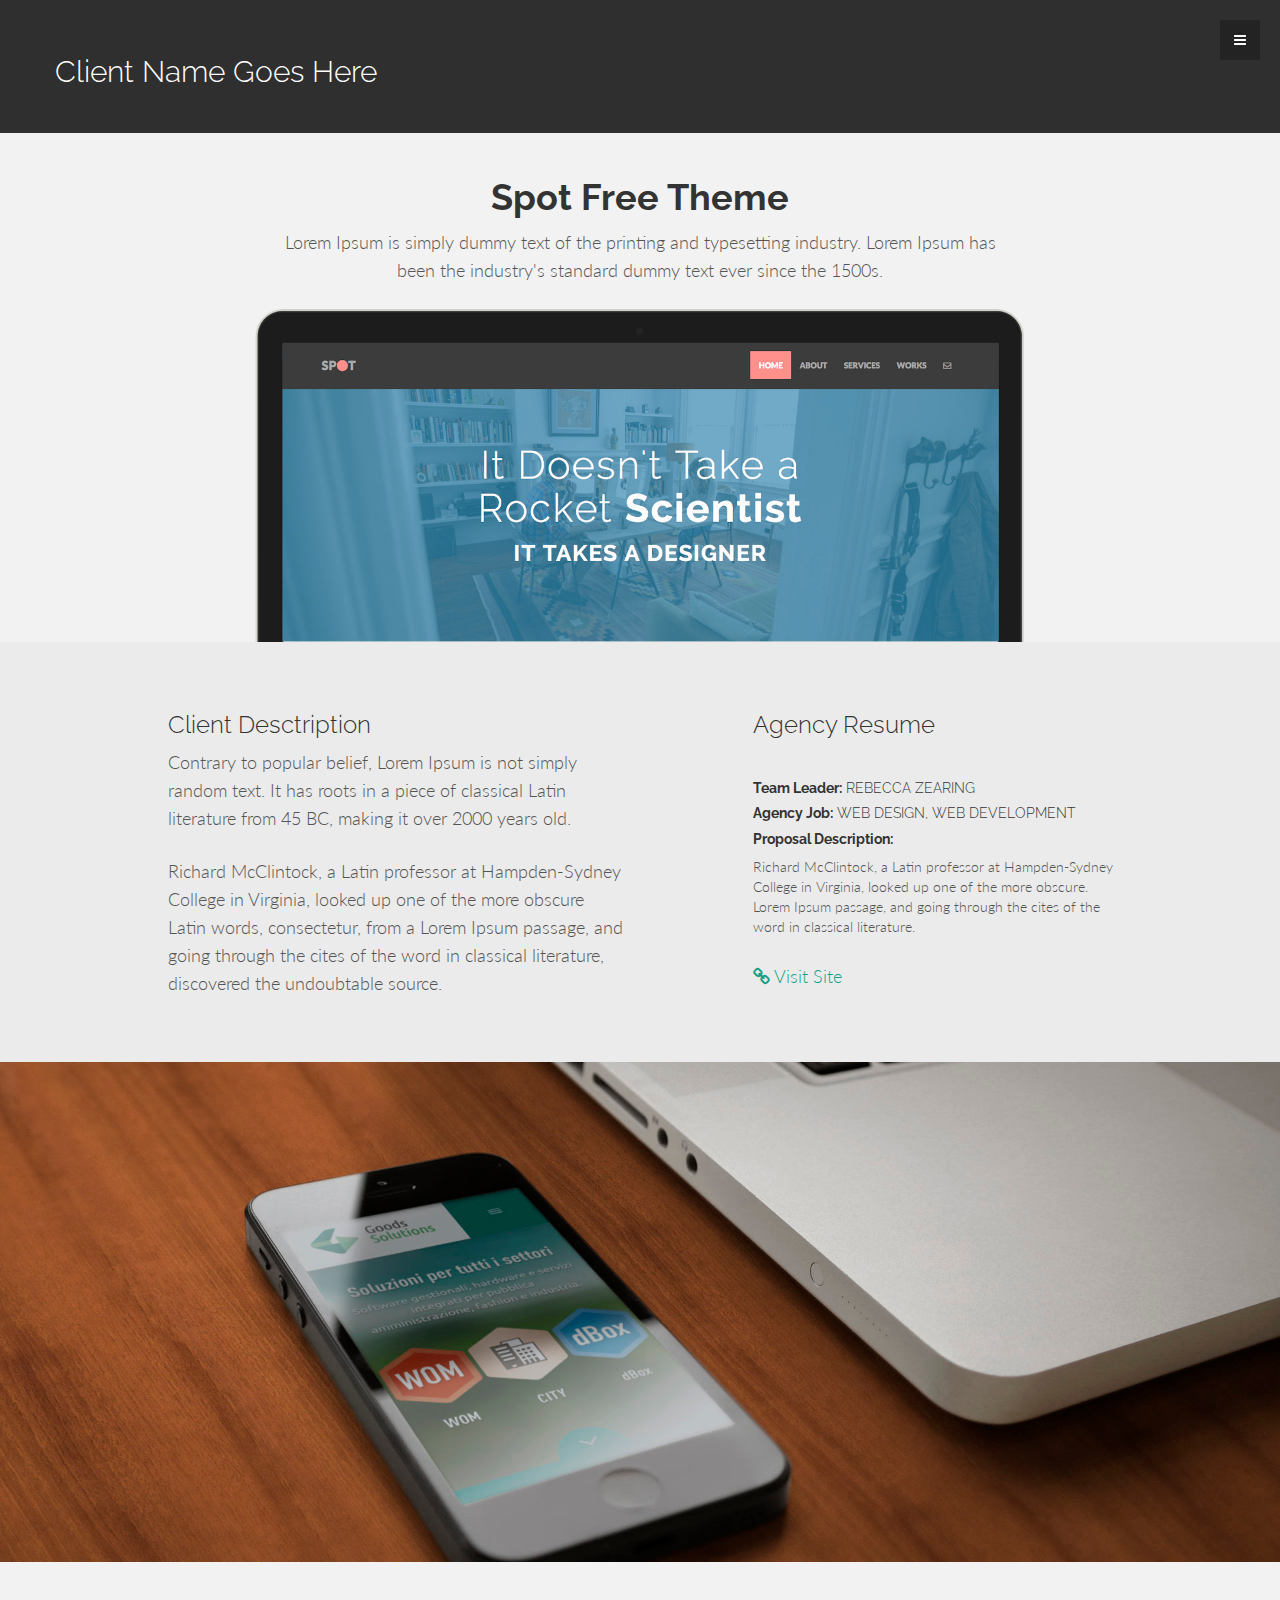
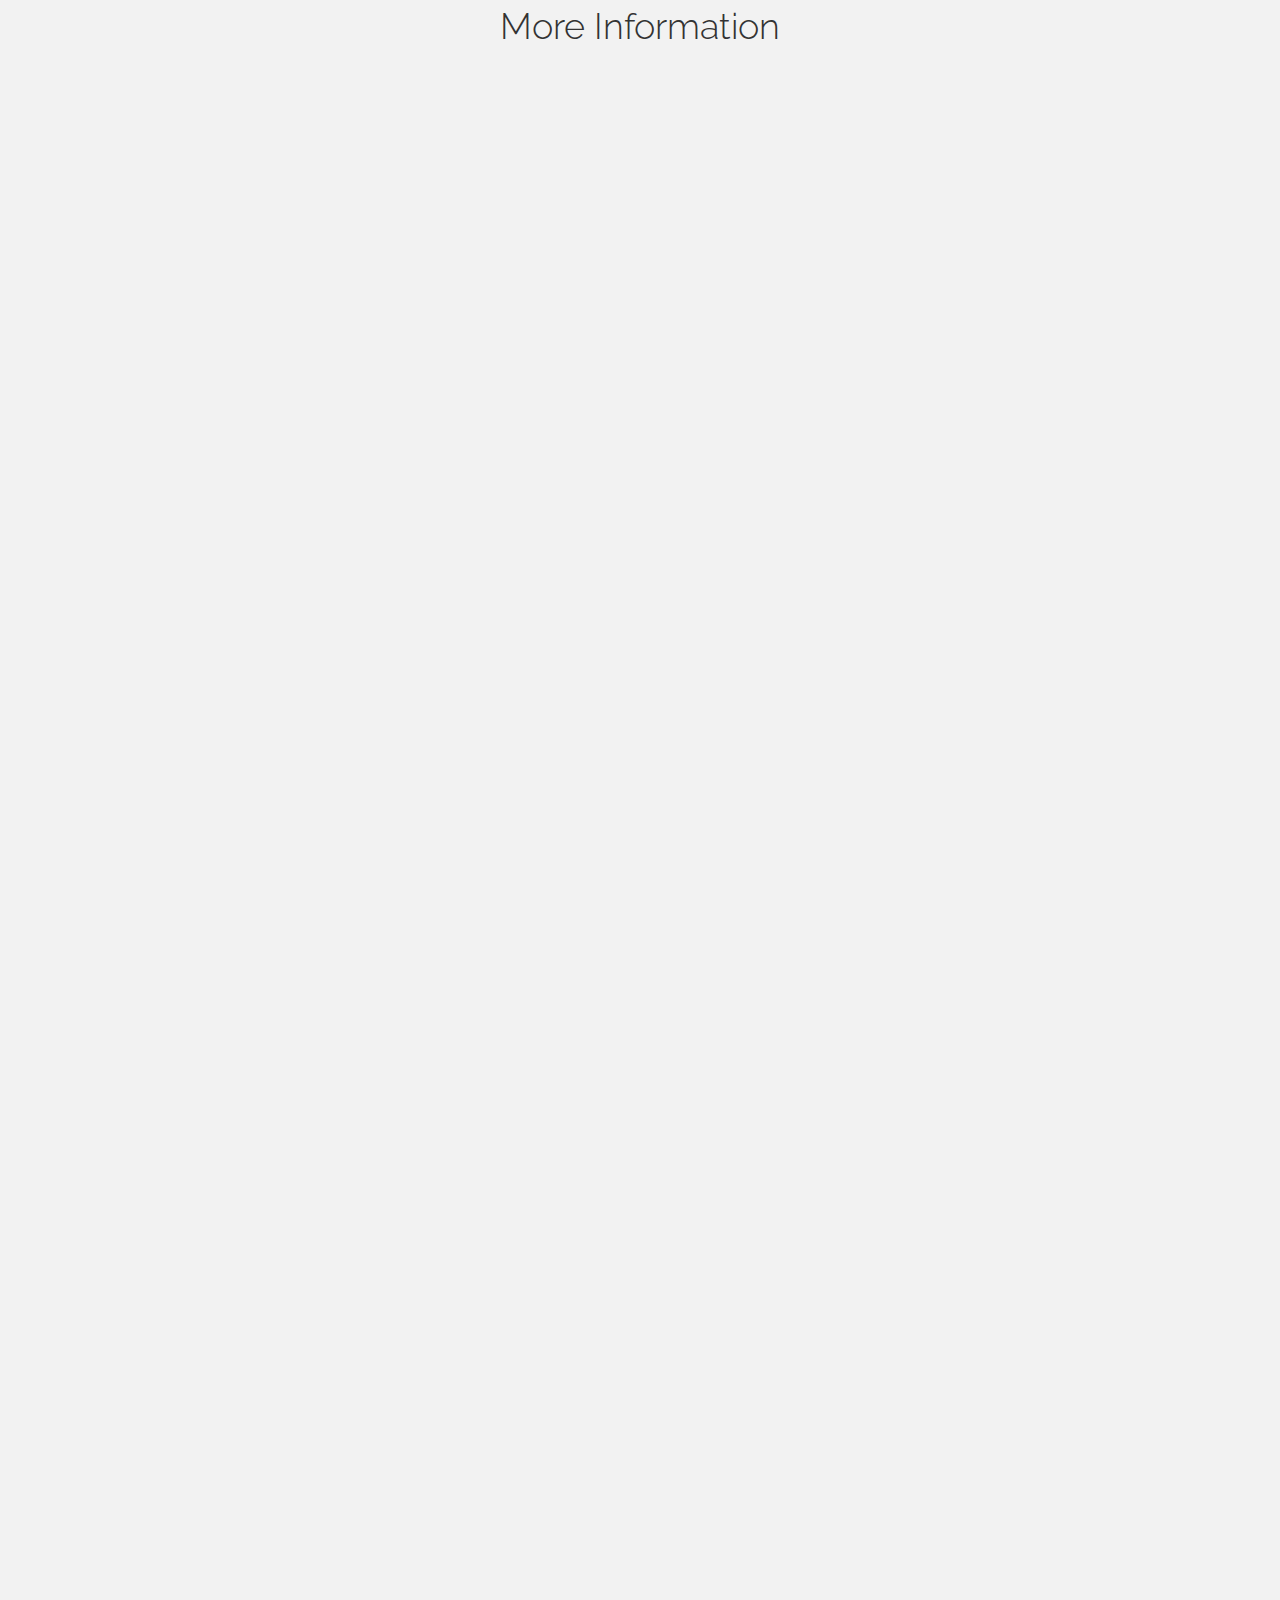
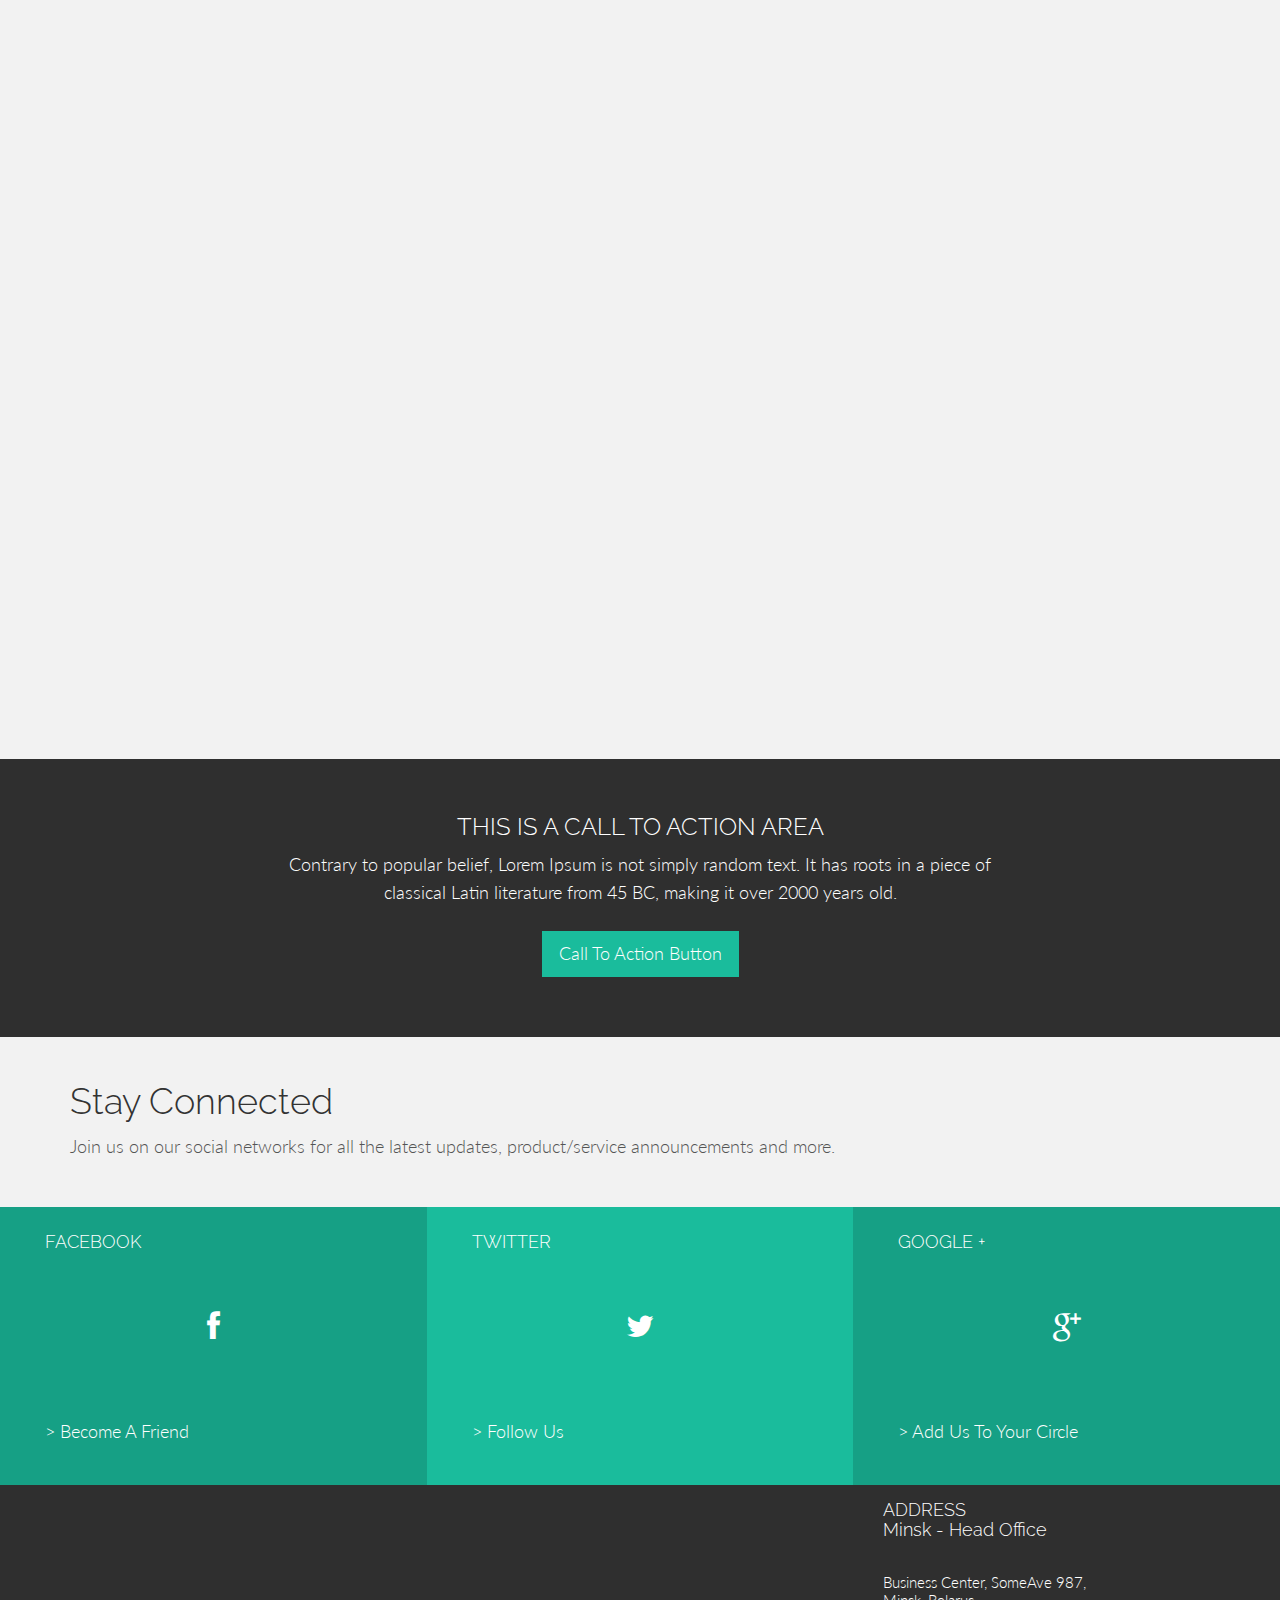
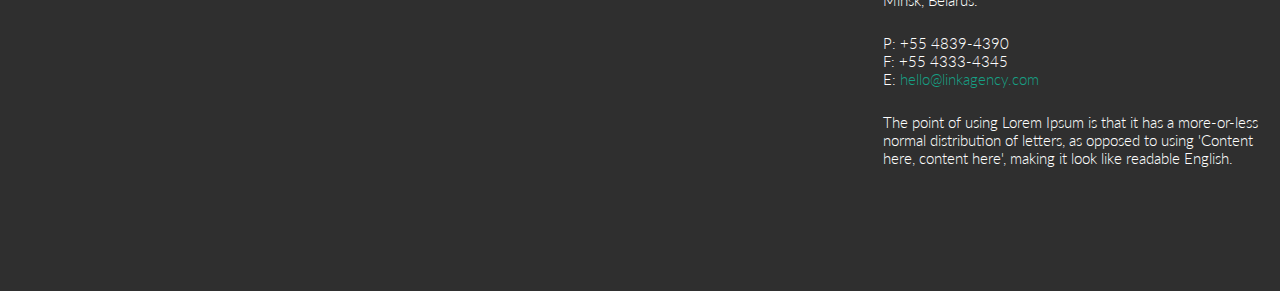
<file: singleproject.html>
<!DOCTYPE html>
<html lang="en">
  <head>
    <meta charset="utf-8">
    <meta http-equiv="X-UA-Compatible" content="IE=edge">
    <meta name="viewport" content="width=device-width, initial-scale=1.0">
    
    <meta name="AngelesQuevedo" content="">
    

    <title>Los Limones Creativos</title>

    <!-- Bootstrap core CSS -->
    <link href="assets/css/bootstrap.css" rel="stylesheet">

    <!-- Custom styles for this template -->
    <link href="assets/css/main.css" rel="stylesheet">

    <link href="assets/css/font-awesome.min.css" rel="stylesheet">

    <link href='http://fonts.googleapis.com/css?family=Lato:300,400,700,300italic,400italic' rel='stylesheet' type='text/css'>
    <link href='http://fonts.googleapis.com/css?family=Raleway:400,300,700' rel='stylesheet' type='text/css'>

    <!-- HTML5 shim and Respond.js IE8 support of HTML5 elements and media queries -->
    <!--[if lt IE 9]>
      <script src="https://oss.maxcdn.com/libs/html5shiv/3.7.0/html5shiv.js"></script>
      <script src="https://oss.maxcdn.com/libs/respond.js/1.3.0/respond.min.js"></script>
    <![endif]-->
    
    <script src="assets/js/modernizr.custom.js"></script>
    
  </head>

  <body>

	<!-- Menu -->
	<nav class="menu" id="theMenu">
		<div class="menu-wrap">
			<h1 class="logo"><a href="index.html#home">Los Limones Creativos</a></h1>
			<i class="fa fa-arrow-right menu-close"></i>
			<a href="index.html">Inicio</a>
			<a href="services.html">Servicios</a>
			<a href="portfolio.html">Portfolio</a>
			<a href="about.html">Filosofía empresarial</a>
			<a href="#contact">Contáctanos</a>
			<a href="#"><i class="fa fa-facebook"></i></a>
			<a href="#"><i class="fa fa-twitter"></i></a>
			<a href="#"><i class="fa fa-dribbble"></i></a>
			<a href="#"><i class="fa fa-envelope"></i></a>
		</div>
		
		<!-- Menu button -->
		<div id="menuToggle"><i class="fa fa-bars"></i></div>
	</nav>
	
	<!-- MAIN PROJECT SECTION -->
	<div id="sp">
		<div class="container">
			<div class="row">
				<h2>Client Name Goes Here</h2>
			</div><!-- row -->
		</div><!-- /container -->
	</div><!-- /portrwrap -->

	<!-- WELCOME SECTION -->
    <div class="container">
      <div class="row mt centered">
      	<div class="col-lg-8 col-lg-offset-2">
	        <h1><b>Spot Free Theme</b></h1>
	        <p>Lorem Ipsum is simply dummy text of the printing and typesetting industry. Lorem Ipsum has been the industry's standard dummy text ever since the 1500s.</p>
      	</div>
      </div><!-- /row -->
    </div><!-- /.container -->
    
    <!-- MAC IMAGE -->
	<div class="container">
		<div class="row centered">
			<div class="col-lg-10 col-lg-offset-1">
				<img class="img-responsive" src="assets/img/spot.png" alt="Spot Theme">
			</div>
		</div>
	</div>

	
	<!-- CLIENT INFORMATION -->
	<div id="lg">
		<div class="container">
			<div class="row">
				<div class="col-lg-5 col-lg-offset-1 desc">
					<h3>Client Desctription</h3>
					<p>Contrary to popular belief, Lorem Ipsum is not simply random text. It has roots in a piece of classical Latin literature from 45 BC, making it over 2000 years old.</p>
					<p>Richard McClintock, a Latin professor at Hampden-Sydney College in Virginia, looked up one of the more obscure Latin words, consectetur, from a Lorem Ipsum passage, and going through the cites of the word in classical literature, discovered the undoubtable source.</p>
				</div>
				
				<div class="col-lg-4 col-lg-offset-1 desc">
					<h3>Agency Resume</h3>
					<br>
					<h5><b>Team Leader:</b> REBECCA ZEARING</h5>
					<h5><b>Agency Job:</b> WEB DESIGN, WEB DEVELOPMENT</h5>
					<h5><b>Proposal Description:</b></h5>
					<p class="tm">Richard McClintock, a Latin professor at Hampden-Sydney College in Virginia, looked up one of the more obscure.<br/>Lorem Ipsum passage, and going through the cites of the word in classical literature.</p>
					<p><a href="http://BlackTie.co"><i class="fa fa-link"></i> Visit Site</a></p>
					
				</div>
				
			</div><!-- row -->
		</div><!-- container -->
	</div><!-- dg -->
	
	
	<!-- SINGLE PROJECT STANDOUT IMAGE -->
	<div id="sp-standout"></div>	
	
	<div class="container">
		<div class="row mt centered">
			<div class="col-lg-8 col-lg-offset-2">
				<h1>More Information</h1>
				<ul class="process effect-2" id="process">
					<li><img src="assets/img/sp/p01.png"></li>
					<li><img src="assets/img/sp/p02.png"></li>
					<li><img src="assets/img/sp/p04.png"></li>
					<li><img src="assets/img/sp/p03.png"></li>
				</ul>
			</div><!-- col-lg-8 -->
		</div><!-- row -->
	</div><!-- container -->
	
	
	<!-- CALL TO ACTION -->
	<div id="call">
		<div class="container">
			<div class="row">
				<h3>THIS IS A CALL TO ACTION AREA</h3>
				<div class="col-lg-8 col-lg-offset-2">
					<p>Contrary to popular belief, Lorem Ipsum is not simply random text. It has roots in a piece of classical Latin literature from 45 BC, making it over 2000 years old.</p>
					<p><button type="button" class="btn btn-green btn-lg">Call To Action Button</button></p>
				</div>
			</div><!-- row -->
		</div><!-- container -->
	</div><!-- Call to action -->
	
	<div class="container">
		<div class="row mt">
			<div class="col-lg-12">
				<h1>Stay Connected</h1>
				<p>Join us on our social networks for all the latest updates, product/service announcements and more.</p>
				<br>
			</div><!-- col-lg-12 -->
		</div><!-- row -->
	</div><!-- container -->
	
	
	<!-- SOCIAL FOOTER --->
	<section id="contact"></section>
	<div id="sf">
		<div class="container">
			<div class="row">
				<div class="col-lg-4 dg">
					<h4 class="ml">FACEBOOK</h4>
					<p class="centered"><a href="#"><i class="fa fa-facebook"></i></a></p>
					<p class="ml">> Become A Friend</p>
				</div>
				<div class="col-lg-4 lg">
					<h4 class="ml">TWITTER</h4>
					<p class="centered"><a href="#"><i class="fa fa-twitter"></i></a></p>
					<p class="ml">> Follow Us</p>
				</div>
				<div class="col-lg-4 dg">
					<h4 class="ml">GOOGLE +</h4>
					<p class="centered"><a href="#"><i class="fa fa-google-plus"></i></a></p>
					<p class="ml">> Add Us To Your Circle</p>
				</div>
			</div><!-- row -->
		</div><!-- container -->
	</div><!-- Social Footer -->
	
	<!-- CONTACT FOOTER --->
	<div id="cf">
		<div class="container">
			<div class="row">
				<div class="col-lg-8">
		        	<div id="mapwrap">
						<iframe height="400" width="100%" frameborder="0" scrolling="no" marginheight="0" marginwidth="0" src="https://www.google.es/maps?t=m&amp;ie=UTF8&amp;ll=52.752693,22.791016&amp;spn=67.34552,156.972656&amp;z=6&amp;output=embed"></iframe>
					</div>	
				</div><!--col-lg-8-->
				<div class="col-lg-4">
					<h4>ADDRESS<br/>Minsk - Head Office</h4>
					<br>
					<p>
						Business Center, SomeAve 987,<br/>
						Minsk, Belarus.
					</p>
					<p>
						P: +55 4839-4390<br/>
						F: +55 4333-4345<br/>
						E: <a href="mailto:#">hello@linkagency.com</a>
					</p>
					<p>The point of using Lorem Ipsum is that it has a more-or-less normal distribution of letters, as opposed to using 'Content here, content here', making it look like readable English.</p>
				</div><!--col-lg-4-->
			</div><!-- row -->
		</div><!-- container -->
	</div><!-- Contact Footer -->
	

    <!-- Bootstrap core JavaScript
    ================================================== -->
    <!-- Placed at the end of the document so the pages load faster -->
    <script src="https://code.jquery.com/jquery-1.10.2.min.js"></script>
    <script src="assets/js/bootstrap.min.js"></script>
    <script src="assets/js/main.js"></script>
	<script src="assets/js/masonry.pkgd.min.js"></script>
	<script src="assets/js/imagesloaded.js"></script>
    <script src="assets/js/classie.js"></script>
	<script src="assets/js/AnimOnScroll.js"></script>
	<script>
		new AnimOnScroll( document.getElementById( 'process' ), {
			minDuration : 0.4,
			maxDuration : 0.7,
			viewportFactor : 0.2
		} );
	</script>
  </body>
</html>
</file>
<file: assets/css/main.css>
body {
    background-color: #f2f2f2;
    font-family: Lato;
    font-weight: 300;
    font-size: 16px;
    color: #555;
    -webkit-font-smoothing: antialiased;
    -webkit-overflow-scrolling: touch;
}
h1, h2, h3, h4, h5, h6 {
    font-family: Raleway;
    font-weight: 300;
    color: #333;
}
p {
    line-height: 28px;
    margin-bottom: 25px;
    font-size: 18px;
}
.centered {
    text-align: center;
}
.goright {
    text-align: right;
}
.mt {
    padding-top: 25px;
}
a {
    color: #16a085;
    word-wrap: break-word;
    -webkit-transition: color .1s ease-in, background .1s ease-in;
    -moz-transition: color .1s ease-in, background .1s ease-in;
    -ms-transition: color .1s ease-in, background .1s ease-in;
    -o-transition: color .1s ease-in, background .1s ease-in;
    transition: color .1s ease-in, background .1s ease-in;
}
a:hover, a:focus {
    color: #7b7b7b;
    text-decoration: none;
    outline: 0;
}
a:before, a:after {
    -webkit-transition: color .1s ease-in, background .1s ease-in;
    -moz-transition: color .1s ease-in, background .1s ease-in;
    -ms-transition: color .1s ease-in, background .1s ease-in;
    -o-transition: color .1s ease-in, background .1s ease-in;
    transition: color .1s ease-in, background .1s ease-in;
}
hr {
    display: block;
    height: 1px;
    border: 0;
    border-top: 1px solid #ccc;
    margin: 1em 0;
    padding: 0;
}
.btn {
    border-radius: 0;
}
.btn-green {
    color: #fff;
    background-color: #1abc9c;
    border-color: #1abc9c;
    font-weight: 300;
}
.btn-green:hover, .btn-green:focus, .btn-green:active, .btn-green.active, .open .dropdown-toggle.btn-green {
    color: #fff;
    background-color: #16a085;
    border-color: #16a085;
    font-weight: 300;
}
.tm {
    font-size: 14px;
    line-height: 20px;
}
.menu {
    position: fixed;
    right: -200px;
    width: 260px;
    height: 100%;
    top: 0;
    z-index: 10;
    text-align: left;
}
.menu.menu-open {
    right: 0;
}
.menu-wrap {
    position: absolute;
    top: 0;
    left: 60px;
    background: #1a1a1a;
    width: 200px;
    height: 100%}
.menu h1.logo a {
    font-family: Raleway, Helvetica, Arial, sans-serif;
    font-size: 16px;
    font-weight: 800;
    letter-spacing: .15em;
    line-height: 40px;
    text-transform: uppercase;
    color: #fff;
    margin-top: 20px;
}
.menu h1.logo a:hover {
    color: #1abc9c;
}
.menu img.logo {
    margin: 20px 0;
    max-width: 160px;
}
.menu a {
    margin-left: 20px;
    color: gray;
    display: block;
    font-size: 12px;
    font-weight: 700;
    line-height: 40px;
    letter-spacing: .1em;
    text-transform: uppercase;
}
.menu a:hover {
    color: #fff;
}
.menu a:active {
    color: #fff;
}
.menu a>i {
    float: left;
    display: inline-block;
    vertical-align: middle;
    text-align: left;
    width: 25px;
    font-size: 14px;
    line-height: 40px;
    margin: 25px 2px;
}
.menu-close {
    cursor: pointer;
    display: block;
    position: absolute;
    font-size: 14px;
    color: gray;
    width: 40px;
    height: 40px;
    line-height: 40px;
    top: 20px;
    right: 5px;
    -webkit-transition: all .1s ease-in-out;
    -moz-transition: all .1s ease-in-out;
    -ms-transition: all .1s ease-in-out;
    -o-transition: all .1s ease-in-out;
    transition: all .1s ease-in-out;
}
.menu-close:hover {
    color: #fff;
    -webkit-transition: all .1s ease-in-out;
    -moz-transition: all .1s ease-in-out;
    -ms-transition: all .1s ease-in-out;
    -o-transition: all .1s ease-in-out;
    transition: all .1s ease-in-out;
}
.body-push {
    overflow-x: hidden;
    position: relative;
    left: 0;
}
.body-push-toright {
    left: 200px;
}
.body-push-toleft {
    left: -200px;
}
.menu, .body-push {
    -webkit-transition: all .3s ease;
    -moz-transition: all .3s ease;
    -ms-transition: all .3s ease;
    -o-transition: all .3s ease;
    transition: all .3s ease;
}
#menuToggle {
    position: absolute;
    top: 20px;
    left: 0;
    z-index: 11;
    display: block;
    text-align: center;
    font-size: 14px;
    color: #fff;
    width: 40px;
    height: 40px;
    line-height: 40px;
    cursor: pointer;
    background: rgba(0, 0, 0, .25);
    -webkit-transition: all .1s ease-in-out;
    -moz-transition: all .1s ease-in-out;
    -ms-transition: all .1s ease-in-out;
    -o-transition: all .1s ease-in-out;
    transition: all .1s ease-in-out;
}
#menuToggle:hover {
    color: #fff;
    background: rgba(0, 0, 0, .2);
    -webkit-transition: all .1s ease-in-out;
    -moz-transition: all .1s ease-in-out;
    -ms-transition: all .1s ease-in-out;
    -o-transition: all .1s ease-in-out;
    transition: all .1s ease-in-out;
}
#headerwrap {
    background: url(../img/header-bg1.jpg) no-repeat center top;
    margin-top: -10px;
    padding-top: 20px;
    text-align: center;
    background-attachment: relative;
    background-position: center center;
    min-height: 750px;
    width: 100%;
    -webkit-background-size: 100%;
    -moz-background-size: 100%;
    -o-background-size: 100%;
    background-size: 100%;
    -webkit-background-size: cover;
    -moz-background-size: cover;
    -o-background-size: cover;
    background-size: cover;
}
#headerwrap h1 {
    margin-top: 130px;
    color: #fff;
    font-size: 140px;
    font-weight: 700;
    letter-spacing: 3px;
}
#headerwrap h2 {
    color: #fff;
    font-size: 50px;
    font-weight: 100;
    letter-spacing: 2px;
}
#headerwrap i {
    font-size: 35px;
    color: #fff;
}
#headerwrap .spacer {
    margin-top: 220px;
}
#mapwrap {
    margin: 0;
    padding: 0;
}
#serviceswrap {
    background: url(../img/services-bg.jpg) no-repeat center top;
    margin-top: -10px;
    padding-top: 20px;
    text-align: center;
    background-attachment: relative;
    background-position: center center;
    min-height: 500px;
    width: 100%;
    -webkit-background-size: 100%;
    -moz-background-size: 100%;
    -o-background-size: 100%;
    background-size: 100%;
    -webkit-background-size: cover;
    -moz-background-size: cover;
    -o-background-size: cover;
    background-size: cover;
}
#serviceswrap h2 {
    color: #fff;
    font-size: 50px;
    font-weight: 400;
    letter-spacing: 2px;
    margin-top: 150px;
}
#aboutwrap {
    background: url(../img/about-bg.jpg) no-repeat center top;
    margin-top: -10px;
    padding-top: 20px;
    text-align: center;
    background-attachment: relative;
    background-position: center center;
    min-height: 500px;
    width: 100%;
    -webkit-background-size: 100%;
    -moz-background-size: 100%;
    -o-background-size: 100%;
    background-size: 100%;
    -webkit-background-size: cover;
    -moz-background-size: cover;
    -o-background-size: cover;
    background-size: cover;
}
#aboutwrap h2 {
    color: #fff;
    font-size: 50px;
    font-weight: 400;
    letter-spacing: 2px;
    margin-top: 150px;
}
#portwrap {
    background: url(../img/portfolio-bg.jpg) no-repeat center top;
    margin-top: -10px;
    padding-top: 20px;
    text-align: center;
    background-attachment: relative;
    background-position: center center;
    min-height: 500px;
    width: 100%;
    -webkit-background-size: 100%;
    -moz-background-size: 100%;
    -o-background-size: 100%;
    background-size: 100%;
    -webkit-background-size: cover;
    -moz-background-size: cover;
    -o-background-size: cover;
    background-size: cover;
}
#portwrap h2 {
    color: #fff;
    font-size: 50px;
    font-weight: 400;
    letter-spacing: 2px;
    margin-top: 150px;
}
#sp {
    background: #2f2f2f;
    padding-top: 35px;
    padding-bottom: 35px;
}
#sp h2 {
    color: #fff;
}
#sp-standout {
    background: url(../img/sp-standout-bg.jpg) no-repeat center top;
    margin-top: -10px;
    padding-top: 20px;
    text-align: center;
    background-attachment: relative;
    background-position: center center;
    min-height: 500px;
    width: 100%;
    -webkit-background-size: 100%;
    -moz-background-size: 100%;
    -o-background-size: 100%;
    background-size: 100%;
    -webkit-background-size: cover;
    -moz-background-size: cover;
    -o-background-size: cover;
    background-size: cover;
}
#portfolio {
    width: 100%}
#services {
    background: #1abc9c;
    margin-top: 25px;
    padding-top: 35px;
    padding-bottom: 35px;
}
#services h3 {
    color: #fff;
}
#services p {
    color: #fff;
}
#services i {
    color: #fff;
    font-size: 35px;
    margin-top: 22px;
}
#lg {
    background: #ebebeb;
    padding-top: 50px;
    padding-bottom: 50px;
    text-align: center;
}
#lg .desc {
    text-align: left;
}
#call {
    background: #2f2f2f;
    padding-top: 35px;
    padding-bottom: 35px;
    text-align: center;
}
#call h3 {
    color: #fff;
}
#call p {
    color: #fff;
}
#sf {
    display: block;
   }
#sf .container {
    width: 100%}
#sf .col-lg-4 {
    margin: 0;
    padding: 15px;
}
#sf .lg {
    background-color: #1abc9c;
}
#sf .dg {
    background-color: #16a085;
}
#sf h4 {
    color: #fff;
}
#sf p {
    color: #fff;
}
#sf .ml {
    margin-left: 30px;
}
#sf i {
    font-size: 30px;
    color: #fff;
    text-align: center;
    margin-top: 50px;
    margin-bottom: 50px;
}
#cf {
    background: #2f2f2f;
}
#cf h4 {
    color: #fff;
    margin-left: 15px;
    margin-top: 15px;
}
#cf p {
    color: #fff;
    font-size: 15px;
    line-height: 18px;
    margin-left: 15px;
}
#cf .container {
    width: 100%}
#cf .col-lg-8 {
    margin: 0;
    padding: 0;
}
.process {
    max-width: 69em;
    list-style: none;
    margin: 30px auto;
    padding: 0;
}
.process li {
    display: block;
    float: left;
    padding: 1px;
    width: 100%;
    opacity: 0;
}
.process li.shown, .no-js .process li, .no-cssanimations .process li {
    opacity: 1;
}
.process li a, .process li img {
    outline: 0;
    border: 0;
    display: block;
    max-width: 100%}
.process.effect-2 li.animate {
    -webkit-transform: translateY(200px);
    -moz-transform: translateY(200px);
    transform: translateY(200px);
    -webkit-animation: moveUp .65s ease forwards;
    -moz-animation: moveUp .65s ease forwards;
    animation: moveUp .65s ease forwards;
}
@-webkit-keyframes moveUp {
    to {
    -webkit-transform: translateY(0);
    opacity: 1;
}
}@-moz-keyframes moveUp {
    to {
    -moz-transform: translateY(0);
    opacity: 1;
}
}@keyframes moveUp {
    to {
    transform: translateY(0);
    opacity: 1;
}
}#chartwrap {
    width: 100%}
#chartwrap .container {
    margin-left: 0;
    padding-left: 0;
}
#chartwrap h1, #chartwrap p {
    margin-left: 10px;
}
.cardinfo {
    background: #fff;
    padding: 15px;
    margin: 2px;
    text-align: left;
}
.cardinfo i {
    font-size: 18px;
    padding-right: 20px;
}
.grid {
    max-width: 69em;
    list-style: none;
    margin: 30px auto;
    padding: 0;
}
.grid li {
    display: block;
    float: left;
    padding: 7px;
    width: 33%;
    opacity: 0;
}
.grid li.shown, .no-js .grid li, .no-cssanimations .grid li {
    opacity: 1;
}
.grid li a, .grid li img {
    outline: 0;
    border: 0;
    display: block;
    max-width: 100%}
.grid img {
    opacity: .7;
}
.grid img:hover {
    opacity: 1;
}
.grid.effect-2 li.animate {
    -webkit-transform: translateY(200px);
    -moz-transform: translateY(200px);
    transform: translateY(200px);
    -webkit-animation: moveUp .65s ease forwards;
    -moz-animation: moveUp .65s ease forwards;
    animation: moveUp .65s ease forwards;
}
@-webkit-keyframes moveUp {
    to {
    -webkit-transform: translateY(0);
    opacity: 1;
}
}@-moz-keyframes moveUp {
    to {
    -moz-transform: translateY(0);
    opacity: 1;
}
}@keyframes moveUp {
    to {
    transform: translateY(0);
    opacity: 1;
}
}


/*************** Pricing Tables ***************/

.pricing-tables {
	padding: 25px 0;
    text-align: center;
}

.pricing-tables .pricing-table {
	border: 1px solid #e4e4e4;
	text-align: center;
	position: relative;
	background-color: #fff;
	transition: all 0.2s ease-in-out;
    -moz-transition: all 0.2s ease-in-out;
    -webkit-transition: all 0.2s ease-in-out;
    -o-transition: all 0.2s ease-in-out;
}

.pricing-tables .pricing-table:hover {
	z-index: 2;
	top: -3px;
	box-shadow: 0 0 8px rgba(0,0,0,0.1);
	-moz-box-shadow: 0 0 8px rgba(0,0,0,0.1);
	-webkit-box-shadow: 0 0 8px rgba(0,0,0,0.1);
	-o-box-shadow: 0 0 8px rgba(0,0,0,0.1);
}

.pricing-tables .highlight-plan {
	margin: -15px 0;
	margin-right: -1px;
	z-index: 1;
	box-shadow: 0 0 6px rgba(0,0,0,0.06);
	-moz-box-shadow: 0 0 6px rgba(0,0,0,0.06);
	-webkit-box-shadow: 0 0 6px rgba(0,0,0,0.06);
	-o-box-shadow: 0 0 6px rgba(0,0,0,0.06);
}

.pricing-tables .pricing-table.highlight-plan .plan-name {
	padding: 25px 0;
}
.pricing-tables .pricing-table.highlight-plan .plan-name h3 {
    color: #fff;
}

.pricing-tables .pricing-table.highlight-plan .plan-signup {
	padding: 30px 0;
}

.pricing-tables .pricing-table.highlight-plan .plan-signup .btn-system.border-btn {
    border-color: #fff;
    color: #fff;
}

.pricing-table .plan-name {
	padding: 15px 0;
	box-shadow: 0 0 20px rgba(0,0,0,.04) inset;
	-o-box-shadow:  0 0 20px rgba(0,0,0,.04) inset;
	-moz-box-shadow:  0 0 20px rgba(0,0,0,.04) inset;
  	-webkit-box-shadow:  0 0 20px rgba(0,0,0,.04) inset;
	border-bottom: 1px solid #eee;

}

.pricing-table .plan-name h3 {
	font-weight: 700;
	color: #666;
	text-transform: uppercase;
}

.pricing-table .plan-price {
	padding: 25px 0;
}

.pricing-table .plan-price .price-value {
	font-size: 38px;
	line-height: 40px;
	font-weight: 600;
	color: #444;
}

.pricing-table .plan-price .price-value span {
	font-size: 18px;
	font-weight: 300;
	line-height: 18px;
}

.pricing-table .plan-price .interval {
	line-height: 14px;
}

.pricing-table .plan-list li {
	padding: 8px;
	font-size: 12px;
	border-bottom: 1px solid #eee;
}

.pricing-table .plan-list li:first-child {
	border-top: 1px solid #eee;
}

.pricing-table .plan-signup {
	padding: 25px 0;
	box-shadow: 0 0 20px rgba(0,0,0,.06) inset;
	-o-box-shadow: 0 0 20px rgba(0,0,0,.06) inset;
	-moz-box-shadow: 0 0 20px rgba(0,0,0,.06) inset;
  	-webkit-box-shadow: 0 0 20px rgba(0,0,0,.06) inset;
}

.pricing-table .plan-signup a {
	text-transform: uppercase;
}


.pricing-tables .pricing-table.highlight-plan .plan-name h3 {
	//color: #0bb586;
}

.pricing-tables .pricing-table.highlight-plan .plan-signup {
    background-color: #0bb586;
}

.pricing-tables .pricing-table.highlight-plan .plan-name {
	background-color: #0bb586;
}



footer {
	background-color: #222;
    padding-top: 60px;
	border-top: 4px solid #555;
	color: #ccc;
}

footer p {
	color: #ccc;
}

footer a {
	color: #666;
}

footer a:hover {
	color: #666;
	text-decoration: underline;
}

.footer-widget {
    margin-bottom: 45px;
}

.footer-widget h4 {
	color: #eee;
	text-transform: uppercase;
	padding-bottom: 8px;
	margin-bottom: 20px;
	font-size: 14px;
	font-weight: 700;
	position: relative;
}

.footer-widget h4 .head-line {
	position: absolute;
	bottom: 0;
	left: 0;
	display: block;
	width: 50px;
	height: 3px;
	background-color: #333;
	margin: 0;
}

.social-widget ul.social-icons li {
	display: inline-block;
	margin-right: 4px;
	margin-bottom: 4px;
}

.social-widget ul.social-icons li a i {
	font-size: 1.4em;
	width: 36px;
	height: 36px;
	color: #fff;
	line-height: 36px;
	text-align: center;
	display: block;
	border-radius: 2px;
	-webkit-border-radius: 2px;
    -moz-border-radius: 2px;
    -o-border-radius: 2px;
	transition: all 0.2s ease-in-out;
    -moz-transition: all 0.2s ease-in-out;
    -webkit-transition: all 0.2s ease-in-out;
    -o-transition: all 0.2s ease-in-out;
}
.social-widget ul.social-icons li a:hover {
	text-decoration: none;
}

.social-widget ul.social-icons li a.facebook:hover i {
	background-color: #507CBE;
}

.social-widget ul.social-icons li a.twitter:hover i {
	background-color: #63CDF1;
}

.social-widget ul.social-icons li a.google:hover i {
	background-color: #F16261;
}

.social-widget ul.social-icons li a.dribbble:hover i {
	background-color: #E46387;
}

.social-widget ul.social-icons li a.linkdin:hover i {
	background-color: #90CADD;
}

.social-widget ul.social-icons li a.tumblr:hover i {
	background-color: #4D7EA3;
}

.social-widget ul.social-icons li a.flickr:hover i {
	background-color: #E474AF;
}

.social-widget ul.social-icons li a.instgram:hover i {
	background-color: #4D4F54;
}

.social-widget ul.social-icons li a.vimeo:hover i {
	background-color: #87D3E0;
}

.social-widget ul.social-icons li a.skype:hover i {
	background-color: #36C4F3
}

.contact-widget {
	background: url(../images/map.png) center bottom no-repeat;
}

.contact-widget span {
	font-weight: 700;
}

.contact-widget ul li {
    margin-bottom: 12px;
}

.contact-widget ul li p a {
    color: #bbb;
}

.contact-widget p {
    padding-bottom: 20px;
}

.twitter-widget a:hover {
	color: #43B9CD;
	text-decoration: underline;
}

.twitter-widget ul li {
    margin-bottom: 20px;
}

.twitter-widget ul li span {
	color: #666;
}

.flickr-widget ul {
    overflow: hidden;
}

.flickr-widget ul li {
    float: left;
    margin-left: 8px;
    margin-bottom: 8px;
}

.flickr-widget ul li:nth-child(3n+1) {
    margin-left: 0;
}

.flickr-widget ul li a {
    display: inline-block;
	width: 80px;
	opacity: 0.6;
	border-radius: 2px;
	-webkit-border-radius: 2px;
    -moz-border-radius: 2px;
    -o-border-radius: 2px;
	border: 4px solid #333;
    transition: all 0.2s ease-in-out;
    -moz-transition: all 0.2s ease-in-out;
    -webkit-transition: all 0.2s ease-in-out;
    -o-transition: all 0.2s ease-in-out;
}

.flickr-widget ul li a img {
    width: 100%;
	height: 65px;
}

.flickr-widget ul li a:hover {
	opacity: 1;
}

.mail-subscribe-widget form {
    margin-top: 15px;
    margin-bottom: 20px;
}

.mail-subscribe-widget form input[type="text"] {
    outline: none;
    color: #666;
    font-size: 12px;
    padding: 6px 12px;
	border: none;
    background: #fff;
    border-radius: 2px;
    -webkit-border-radius: 2px;
    -moz-border-radius: 2px;
    -o-border-radius: 2px;
    outline: none;
}

.copyright-section {
    padding: 15px 0;
	font-size: 11px;
	letter-spacing: 0.5px;
    border-top: 1px solid rgba(255,255,255,.06);
}

.copyright-section p {
	font-size: 11px;
	text-transform: uppercase;
}

ul.footer-nav {
    float: right;
}

ul.footer-nav li {
    display: inline-block;
    float: left;
    margin-left: 15px;
}

ul.footer-nav li:first-child {
    margin-left: 0;
}

ul.footer-nav li a {
    display: inline-block;
    text-transform: uppercase;
    text-decoration: none;
    transition: all 0.2s ease-in-out;
    -moz-transition: all 0.2s ease-in-out;
    -webkit-transition: all 0.2s ease-in-out;
    -o-transition: all 0.2s ease-in-out;
}

ul.footer-nav li a:hover {
	color: #fff;
}

.back-to-top {
    display: none;
    position: fixed;
    bottom: 18px;
    right: 15px;
}

.back-to-top i {
    display: block;
    width: 36px;
    height: 36px;
    line-height: 36px;
    color: #fff;
    border-radius: 2px;
	-webkit-border-radius: 2px;
    -moz-border-radius: 2px;
    -o-border-radius: 2px;
    text-align: center;
    background-color: #444;
    transition: all 0.2s ease-in-out;
    -moz-transition: all 0.2s ease-in-out;
    -webkit-transition: all 0.2s ease-in-out;
    -o-transition: all 0.2s ease-in-out;
}
</file>
